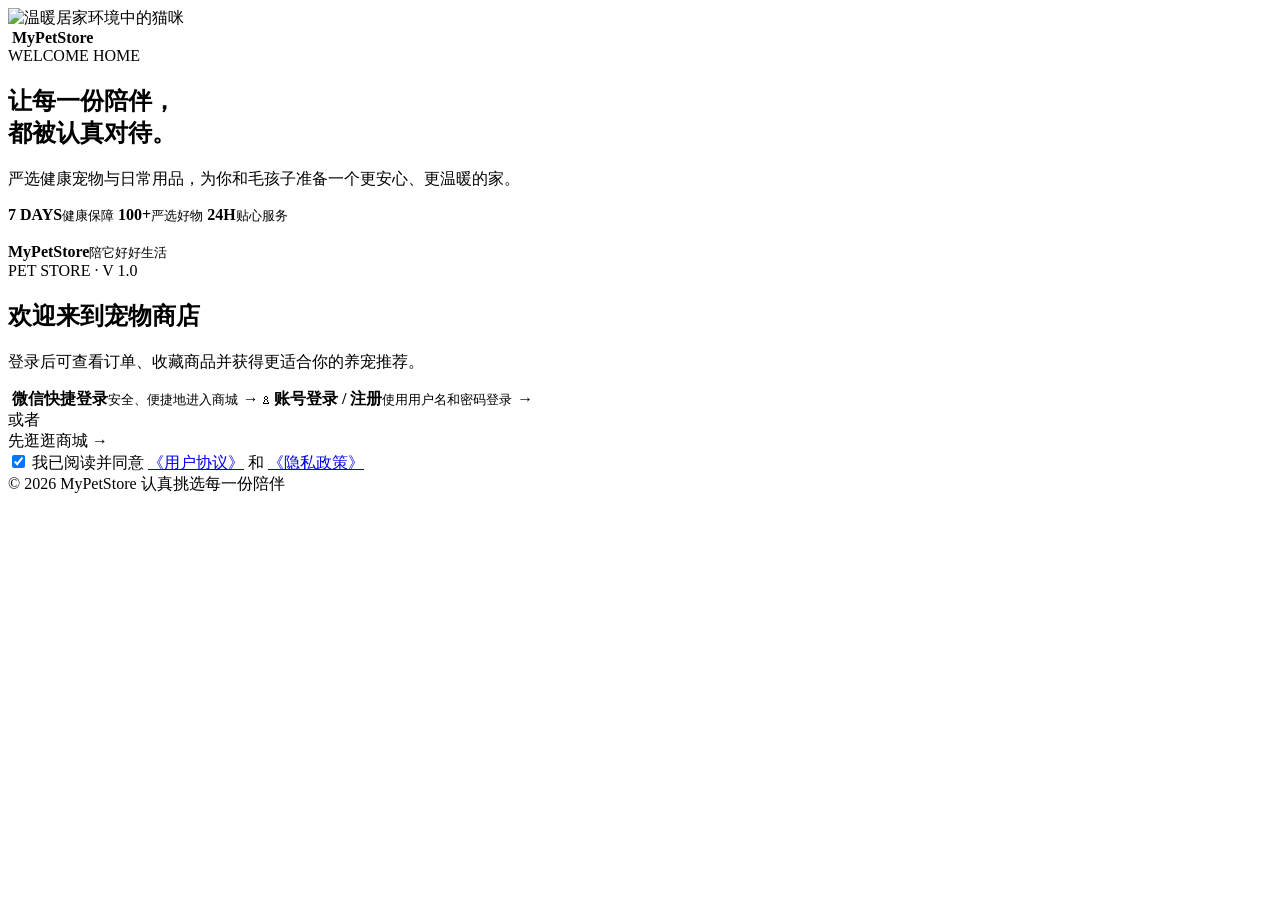
<file: src/main/resources/templates/index.html>
<!DOCTYPE html>
<html lang="zh-CN" xmlns:th="http://www.thymeleaf.org">
<head>
  <meta charset="UTF-8" />
  <meta name="viewport" content="width=device-width, initial-scale=1.0" />
  <title>MyPetStore | 欢迎</title>
  <link rel="stylesheet" th:href="@{/css/jpetstore.css}" />
</head>
<body class="welcome-page">
  <main class="welcome-shell">
    <section class="welcome-visual" aria-label="MyPetStore 品牌介绍">
      <img th:src="@{/images/products/FL-DLH-02/2.jpg}" alt="温暖居家环境中的猫咪" />
      <div class="welcome-visual__shade"></div>

      <a class="welcome-brand welcome-brand--light" th:href="@{/main}">
        <span><img th:src="@{/images/logo.png}" alt="" /></span>
        <b>MyPetStore</b>
      </a>

      <div class="welcome-visual__copy">
        <span class="welcome-eyebrow">WELCOME HOME</span>
        <h1>让每一份陪伴，<br />都被认真对待。</h1>
        <p>严选健康宠物与日常用品，为你和毛孩子准备一个更安心、更温暖的家。</p>
      </div>

      <div class="welcome-points">
        <span><b>7 DAYS</b><small>健康保障</small></span>
        <span><b>100+</b><small>严选好物</small></span>
        <span><b>24H</b><small>贴心服务</small></span>
      </div>
    </section>

    <section class="welcome-panel">
      <div class="welcome-panel__inner">
        <a class="welcome-brand welcome-brand--dark" th:href="@{/main}">
          <span><img th:src="@{/images/logo.png}" alt="" /></span>
          <div><b>MyPetStore</b><small>陪它好好生活</small></div>
        </a>

        <div class="welcome-intro">
          <span class="welcome-eyebrow">PET STORE · V 1.0</span>
          <h2>欢迎来到宠物商店</h2>
          <p>登录后可查看订单、收藏商品并获得更适合你的养宠推荐。</p>
        </div>

        <div class="welcome-actions">
          <a class="welcome-action welcome-action--wechat" th:href="@{/login}">
            <img th:src="@{/images/logo-wechat.png}" alt="" />
            <span><b>微信快捷登录</b><small>安全、便捷地进入商城</small></span>
            <i>→</i>
          </a>

          <a class="welcome-action welcome-action--account" th:href="@{/login}">
            <span class="welcome-action__icon" aria-hidden="true">♙</span>
            <span><b>账号登录 / 注册</b><small>使用用户名和密码登录</small></span>
            <i>→</i>
          </a>

          <div class="welcome-divider"><span>或者</span></div>

          <a class="welcome-guest" th:href="@{/main}">先逛逛商城 <span>→</span></a>
        </div>

        <label class="welcome-agreement">
          <input type="checkbox" checked />
          <span>我已阅读并同意 <a href="#">《用户协议》</a> 和 <a href="#">《隐私政策》</a></span>
        </label>
      </div>

      <footer class="welcome-footer">
        <span>© 2026 MyPetStore</span>
        <span>认真挑选每一份陪伴</span>
      </footer>
    </section>
  </main>
</body>
</html>
</file>
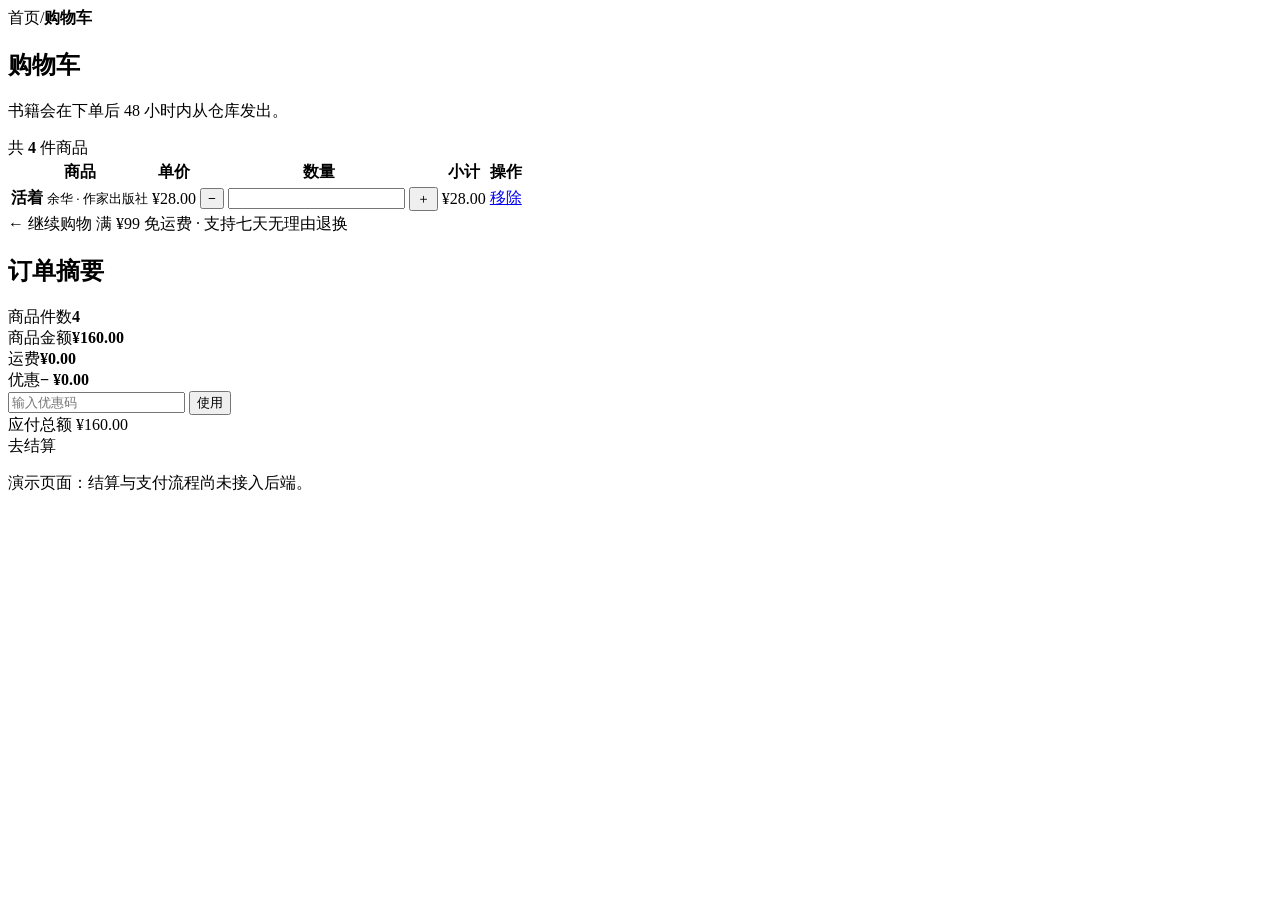
<file: src/main/resources/templates/cart.html>
<!DOCTYPE html>
<html lang="zh-CN" xmlns:th="http://www.thymeleaf.org">
<head th:replace="~{fragments/layout :: head('购物车')}">
  <title>购物车 · MyBookStore</title>
</head>
<body class="page-cart">

<header th:replace="~{fragments/layout :: header('category')}"></header>

<main>
  <section class="page-head">
    <div class="wrap">
      <nav class="breadcrumb">
        <a th:href="@{/main}">首页</a><span>/</span><b>购物车</b>
      </nav>
      <div class="page-head__row">
        <div>
          <h1>购物车</h1>
          <p>书籍会在下单后 48 小时内从仓库发出。</p>
        </div>
        <span class="head-note">共 <b th:text="${itemCount}">4</b> 件商品</span>
      </div>
    </div>
  </section>

  <div class="wrap cart-layout">
    <section>
      <table class="cart-table" id="cartTable">
        <thead>
        <tr>
          <th>商品</th>
          <th>单价</th>
          <th>数量</th>
          <th>小计</th>
          <th>操作</th>
        </tr>
        </thead>
        <tbody>
        <tr th:each="line : ${lines}" th:attr="data-price=${line.book.price}">
          <td>
            <div class="cart-product">
              <a class="cart-cover" th:href="@{/product/{sku}(sku=${line.book.sku})}">
                <span th:replace="~{fragments/layout :: cover(${line.book})}"></span>
              </a>
              <div>
                <a th:href="@{/product/{sku}(sku=${line.book.sku})}"><b th:text="${line.book.title}">活着</b></a>
                <small th:text="${line.book.author} + ' · ' + ${line.book.publisher}">余华 · 作家出版社</small>
              </div>
            </div>
          </td>
          <td>
            <span class="price">¥<span th:text="${#numbers.formatDecimal(line.book.price,1,2)}">28.00</span></span>
          </td>
          <td>
            <div class="qty cart-qty">
              <button type="button" data-qty-step="-1" aria-label="减少数量">−</button>
              <input type="text" th:value="${line.qty}" inputmode="numeric" data-qty-input aria-label="购买数量">
              <button type="button" data-qty-step="1" aria-label="增加数量">＋</button>
            </div>
          </td>
          <td>
            <span class="price">¥<span data-line-total th:text="${#numbers.formatDecimal(line.lineTotal,1,2)}">28.00</span></span>
          </td>
          <td><a class="cart-remove" href="#" data-remove>移除</a></td>
        </tr>
        </tbody>
      </table>

      <div class="cart-actions">
        <a class="link-more" th:href="@{/category}">← 继续购物</a>
        <span class="cart-note">满 ¥99 免运费 · 支持七天无理由退换</span>
      </div>
    </section>

    <aside class="cart-summary">
      <h2>订单摘要</h2>
      <div class="summary-row"><span>商品件数</span><b data-item-count th:text="${itemCount}">4</b></div>
      <div class="summary-row"><span>商品金额</span><b>¥<span data-subtotal th:text="${#numbers.formatDecimal(subtotal,1,2)}">160.00</span></b></div>
      <div class="summary-row"><span>运费</span><b>¥<span data-shipping th:text="${#numbers.formatDecimal(shipping,1,2)}">0.00</span></b></div>
      <div class="summary-row"><span>优惠</span><b>− ¥0.00</b></div>

      <div class="coupon">
        <input type="text" placeholder="输入优惠码" aria-label="优惠码">
        <button class="btn btn--sm btn--ghost" type="button">使用</button>
      </div>

      <div class="summary-total">
        <span>应付总额</span>
        <span class="price">¥<span data-total th:text="${#numbers.formatDecimal(total,1,2)}">160.00</span></span>
      </div>

      <a class="btn btn--accent btn--block" th:href="@{/orders}">去结算</a>
      <p class="cart-note">演示页面：结算与支付流程尚未接入后端。</p>
    </aside>
  </div>
</main>

<footer th:replace="~{fragments/layout :: footer}"></footer>

<script th:src="@{/js/store.js}"></script>
</body>
</html>
</file>
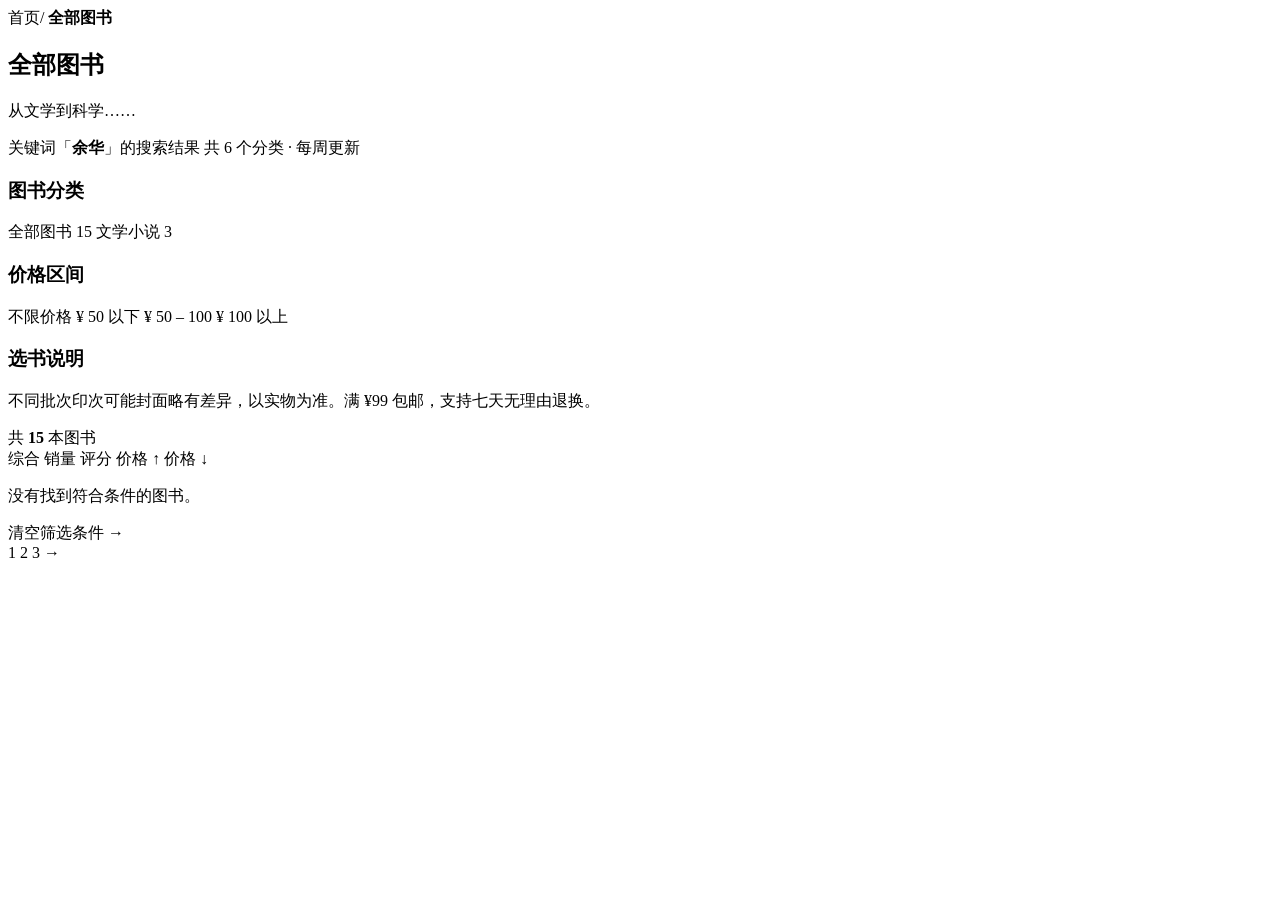
<file: src/main/resources/templates/category.html>
<!DOCTYPE html>
<html lang="zh-CN" xmlns:th="http://www.thymeleaf.org">
<head th:replace="~{fragments/layout :: head('全部图书')}">
  <title>全部图书 · MyBookStore</title>
</head>
<body class="page-category">

<header th:replace="~{fragments/layout :: header('category')}"></header>

<main>
  <section class="page-head">
    <div class="wrap">
      <nav class="breadcrumb">
        <a th:href="@{/main}">首页</a><span>/</span>
        <b th:text="${activeCategory != null ? activeCategory.name : '全部图书'}">全部图书</b>
      </nav>
      <div class="page-head__row">
        <div>
          <h1 th:text="${activeCategory != null ? activeCategory.name : '全部图书'}">全部图书</h1>
          <p th:text="${activeCategory != null ? activeCategory.desc : '从文学到科学，从纸页到生活。这里是我们认真挑过的书。'}">从文学到科学……</p>
        </div>
        <span class="head-note" th:if="${keyword != ''}">
          关键词「<b th:text="${keyword}">余华</b>」的搜索结果
        </span>
        <span class="head-note" th:unless="${keyword != ''}">共 6 个分类 · 每周更新</span>
      </div>
    </div>
  </section>

  <div class="wrap shop">
    <!-- 筛选 -->
    <aside class="filters">
      <div class="filter-group">
        <h3>图书分类</h3>
        <div class="filter-list">
          <a th:href="@{/category(q=${keyword}, p=${price}, sort=${sort})}"
             th:classappend="${activeCategory == null} ? 'is-active' : ''">
            <span>全部图书</span>
            <span class="count" th:text="${categoryCounts['all']}">15</span>
          </a>
          <a th:each="cat : ${categories}"
             th:href="@{/category(c=${cat.code}, q=${keyword}, p=${price}, sort=${sort})}"
             th:classappend="${activeCategory != null and activeCategory.code == cat.code} ? 'is-active' : ''">
            <span th:text="${cat.name}">文学小说</span>
            <span class="count" th:text="${categoryCounts[cat.code]}">3</span>
          </a>
        </div>
      </div>

      <div class="filter-group">
        <h3>价格区间</h3>
        <div class="filter-list">
          <a th:href="@{/category(c=${activeCategory != null ? activeCategory.code : ''}, q=${keyword}, sort=${sort})}"
             th:classappend="${price == ''} ? 'is-active' : ''">不限价格</a>
          <a th:href="@{/category(c=${activeCategory != null ? activeCategory.code : ''}, q=${keyword}, p='under50', sort=${sort})}"
             th:classappend="${price == 'under50'} ? 'is-active' : ''">¥ 50 以下</a>
          <a th:href="@{/category(c=${activeCategory != null ? activeCategory.code : ''}, q=${keyword}, p='50to100', sort=${sort})}"
             th:classappend="${price == '50to100'} ? 'is-active' : ''">¥ 50 – 100</a>
          <a th:href="@{/category(c=${activeCategory != null ? activeCategory.code : ''}, q=${keyword}, p='over100', sort=${sort})}"
             th:classappend="${price == 'over100'} ? 'is-active' : ''">¥ 100 以上</a>
        </div>
      </div>

      <div class="filter-group">
        <h3>选书说明</h3>
        <p class="filter-note">
          不同批次印次可能封面略有差异，以实物为准。满 ¥99 包邮，支持七天无理由退换。
        </p>
      </div>
    </aside>

    <!-- 列表 -->
    <section>
      <div class="toolbar">
        <span class="toolbar__count">共 <b th:text="${total}">15</b> 本图书</span>
        <div class="sort-links">
          <a th:href="@{/category(c=${activeCategory != null ? activeCategory.code : ''}, q=${keyword}, p=${price})}"
             th:classappend="${sort == 'default'} ? 'is-active' : ''">综合</a>
          <a th:href="@{/category(c=${activeCategory != null ? activeCategory.code : ''}, q=${keyword}, p=${price}, sort='sales')}"
             th:classappend="${sort == 'sales'} ? 'is-active' : ''">销量</a>
          <a th:href="@{/category(c=${activeCategory != null ? activeCategory.code : ''}, q=${keyword}, p=${price}, sort='rating')}"
             th:classappend="${sort == 'rating'} ? 'is-active' : ''">评分</a>
          <a th:href="@{/category(c=${activeCategory != null ? activeCategory.code : ''}, q=${keyword}, p=${price}, sort='price-asc')}"
             th:classappend="${sort == 'price-asc'} ? 'is-active' : ''">价格 ↑</a>
          <a th:href="@{/category(c=${activeCategory != null ? activeCategory.code : ''}, q=${keyword}, p=${price}, sort='price-desc')}"
             th:classappend="${sort == 'price-desc'} ? 'is-active' : ''">价格 ↓</a>
        </div>
      </div>

      <div class="book-grid book-grid--shop" th:if="${not #lists.isEmpty(books)}">
        <th:block th:each="b : ${books}">
          <article th:replace="~{fragments/layout :: bookCard(${b})}"></article>
        </th:block>
      </div>

      <div class="order-empty" th:if="${#lists.isEmpty(books)}">
        <p>没有找到符合条件的图书。</p>
        <a class="link-more" th:href="@{/category}">清空筛选条件 →</a>
      </div>

      <nav class="pagination" th:if="${not #lists.isEmpty(books)}" aria-label="分页">
        <span class="page-btn is-active">1</span>
        <span class="page-btn">2</span>
        <span class="page-btn">3</span>
        <span class="page-btn">→</span>
      </nav>
    </section>
  </div>
</main>

<footer th:replace="~{fragments/layout :: footer}"></footer>

<script th:src="@{/js/store.js}"></script>
</body>
</html>
</file>
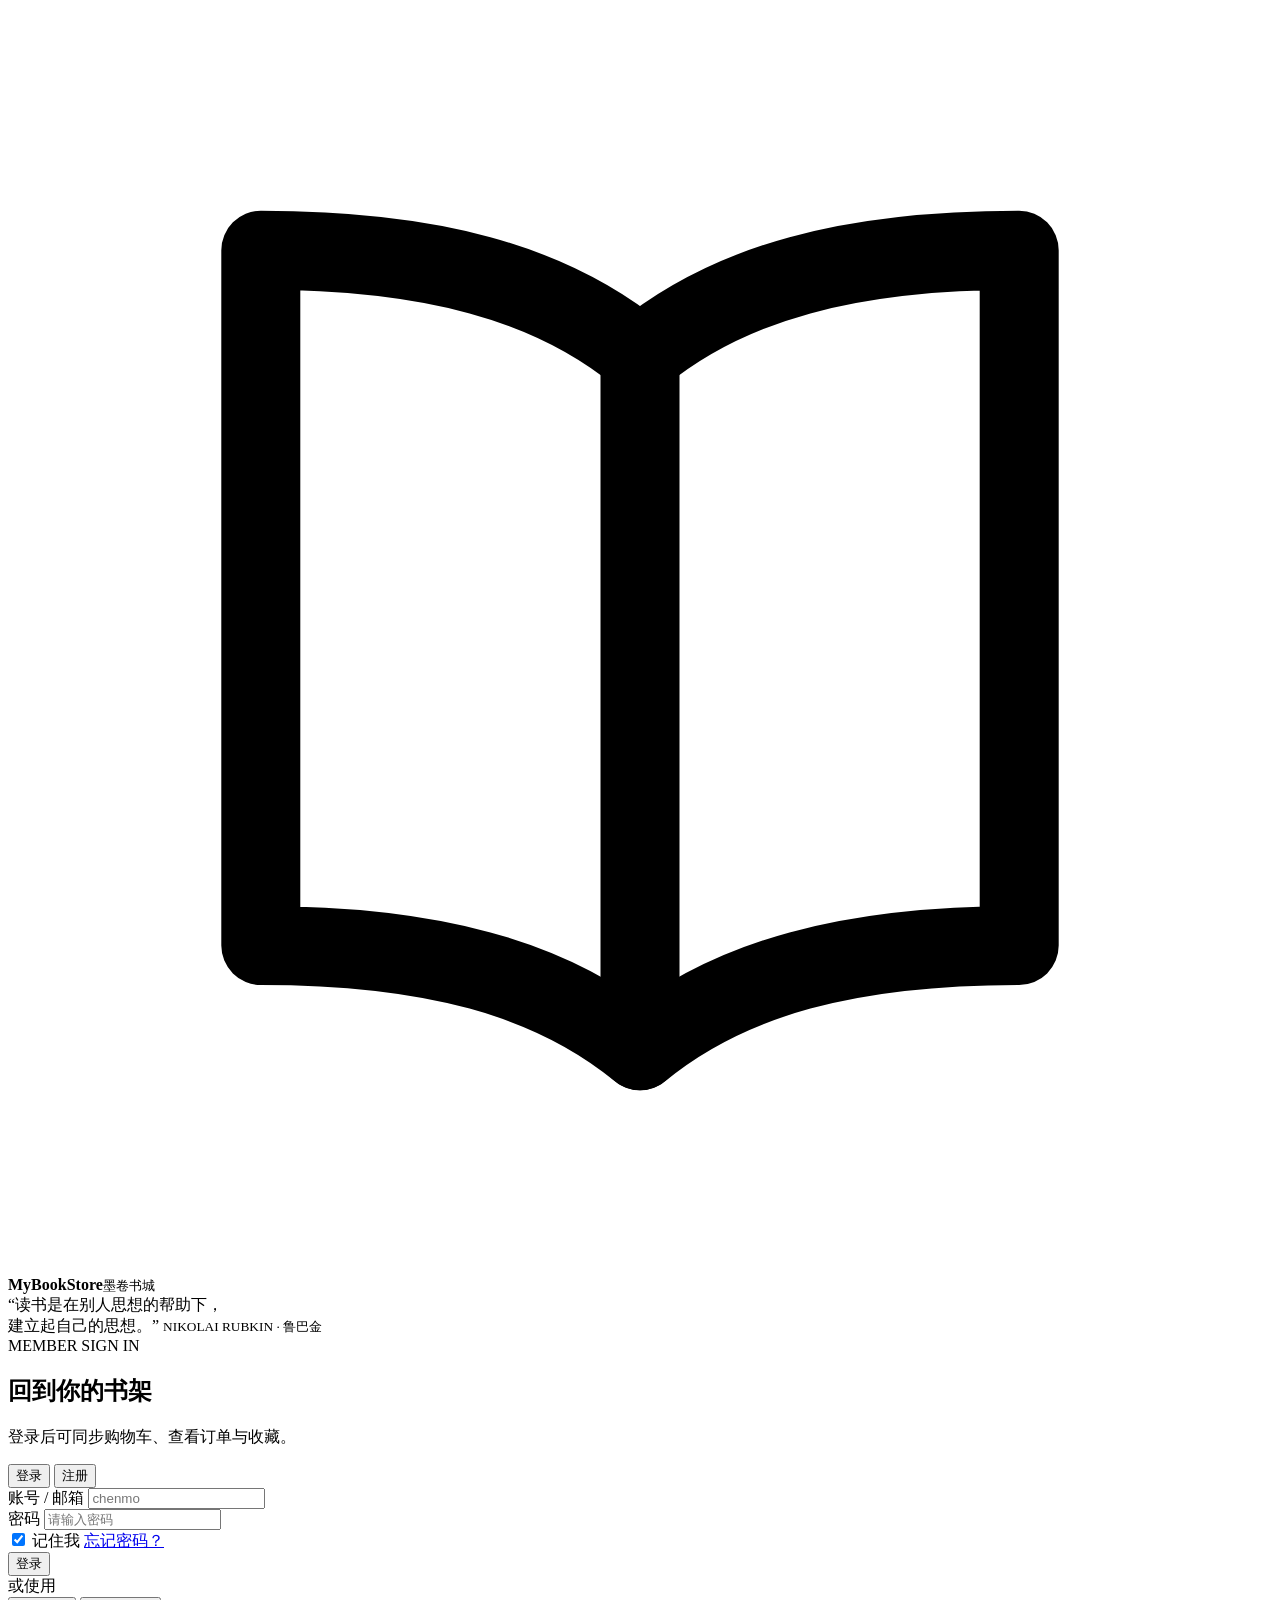
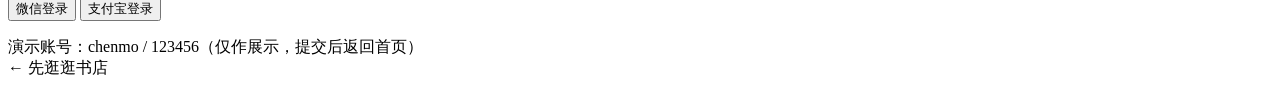
<file: src/main/resources/templates/login.html>
<!DOCTYPE html>
<html lang="zh-CN" xmlns:th="http://www.thymeleaf.org">
<head th:replace="~{fragments/layout :: head('登录')}">
  <title>登录 · MyBookStore</title>
</head>
<body>

<main class="auth">
  <section class="auth__visual">
    <a class="brand" th:href="@{/main}">
      <span class="brand__mark">
        <svg viewBox="0 0 24 24" fill="none" stroke="currentColor" stroke-width="1.5" stroke-linecap="round" stroke-linejoin="round">
          <path d="M12 6.6C10.3 5.2 8 4.6 4.8 4.6v13.2c3.2 0 5.5.6 7.2 2 1.7-1.4 4-2 7.2-2V4.6c-3.2 0-5.5.6-7.2 2Z"/>
          <path d="M12 6.6v13.2"/>
        </svg>
      </span>
      <span class="brand__text"><b>MyBookStore</b><small>墨卷书城</small></span>
    </a>

    <div class="auth__quote">
      “读书是在别人思想的帮助下，<br>建立起自己的思想。”
      <small>NIKOLAI RUBKIN · 鲁巴金</small>
    </div>

    <div class="auth__stack">
      <th:block th:each="b : ${picks}">
        <span th:replace="~{fragments/layout :: cover(${b})}"></span>
      </th:block>
    </div>
  </section>

  <section class="auth__panel">
    <div class="auth-card">
      <span class="eyebrow">MEMBER SIGN IN</span>
      <h1>回到你的书架</h1>
      <p class="sub">登录后可同步购物车、查看订单与收藏。</p>

      <div class="tabs">
        <button class="tab is-active" type="button" data-tab="login">登录</button>
        <button class="tab" type="button" data-tab="register">注册</button>
      </div>

      <form data-panel="login" th:action="@{/login}" method="post">
        <div class="form-field">
          <label for="username">账号 / 邮箱</label>
          <input id="username" name="username" type="text" placeholder="chenmo" autocomplete="username">
        </div>
        <div class="form-field">
          <label for="password">密码</label>
          <input id="password" name="password" type="password" placeholder="请输入密码" autocomplete="current-password">
        </div>
        <div class="form-check">
          <label><input type="checkbox" name="remember" checked> 记住我</label>
          <a href="#">忘记密码？</a>
        </div>
        <button class="btn btn--accent btn--block" type="submit">登录</button>
      </form>

      <form data-panel="register" th:action="@{/register}" method="post" hidden>
        <div class="form-field">
          <label for="displayName">昵称</label>
          <input id="displayName" name="displayName" type="text" placeholder="想让我们怎么称呼你">
        </div>
        <div class="form-field">
          <label for="regUsername">账号</label>
          <input id="regUsername" name="username" type="text" placeholder="4–20 位字母或数字">
        </div>
        <div class="form-field">
          <label for="regEmail">邮箱</label>
          <input id="regEmail" name="email" type="email" placeholder="you@example.com">
        </div>
        <div class="form-field">
          <label for="regPassword">密码</label>
          <input id="regPassword" name="password" type="password" placeholder="至少 6 位">
        </div>
        <div class="form-check">
          <label><input type="checkbox" checked> 我已阅读并同意《用户协议》</label>
        </div>
        <button class="btn btn--accent btn--block" type="submit">创建账号</button>
      </form>

      <div class="divider">或使用</div>
      <div class="social-row">
        <button class="social-btn" type="button">微信登录</button>
        <button class="social-btn" type="button">支付宝登录</button>
      </div>

      <p class="auth-foot">
        演示账号：chenmo / 123456（仅作展示，提交后返回首页）<br>
        <a th:href="@{/main}">← 先逛逛书店</a>
      </p>
    </div>
  </section>
</main>

<script th:src="@{/js/store.js}"></script>
</body>
</html>
</file>
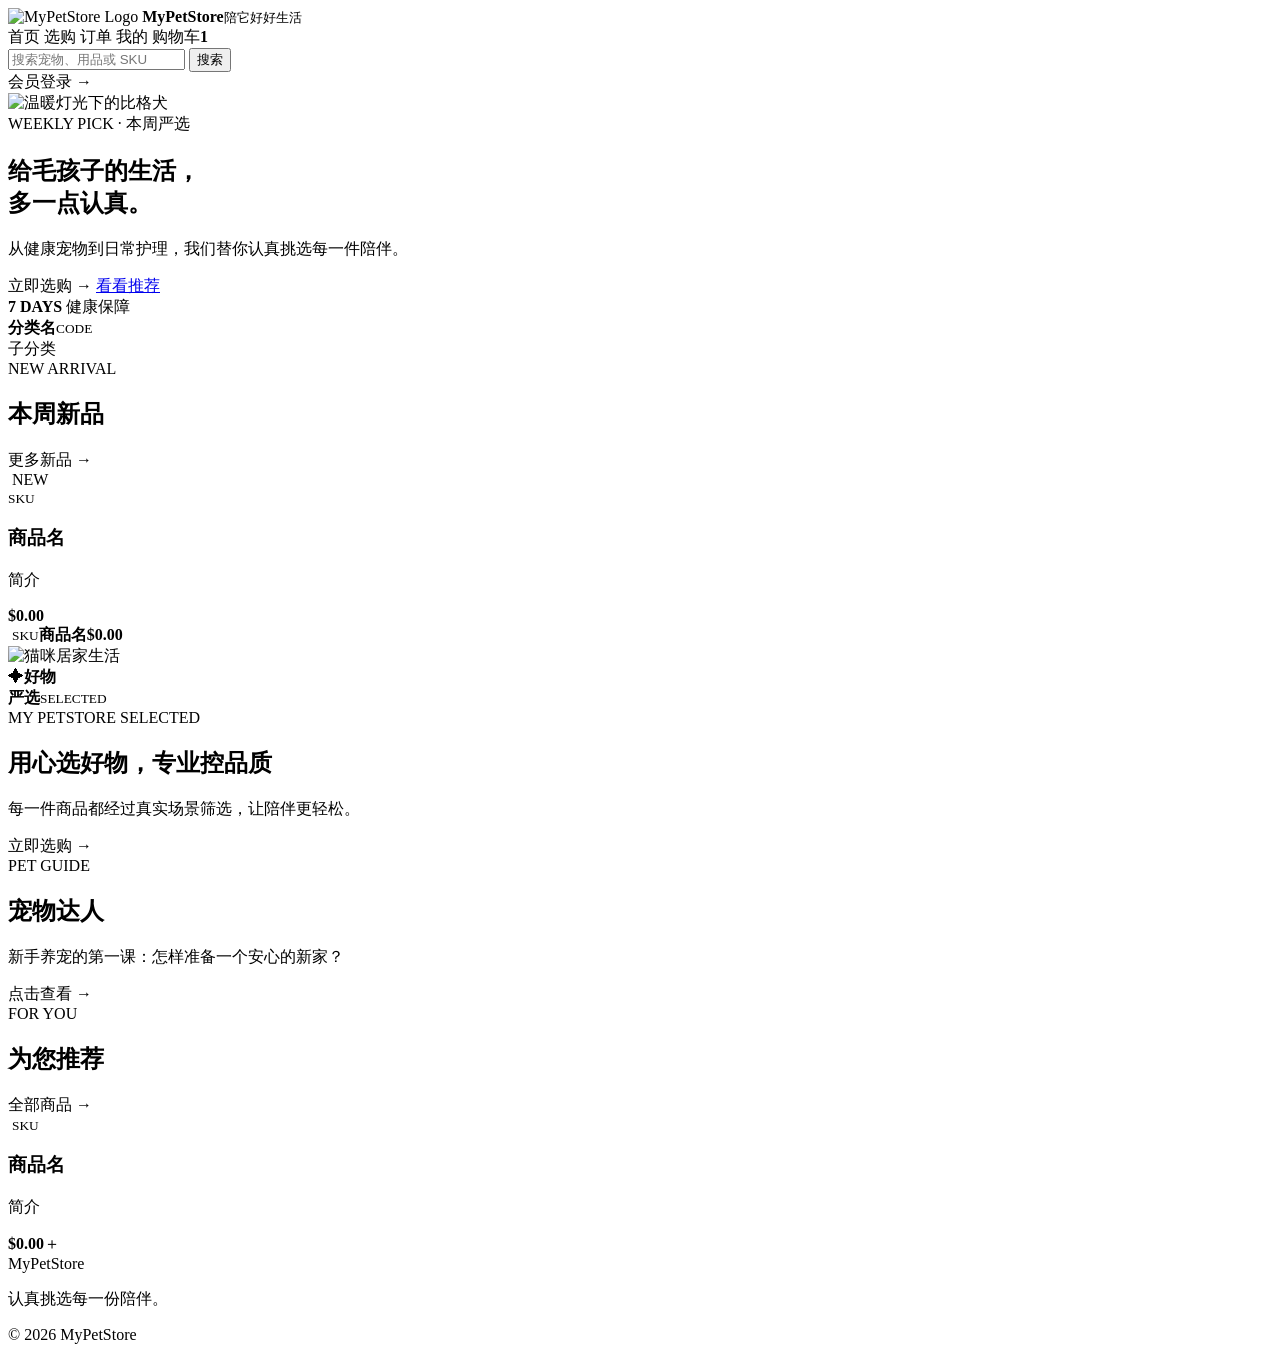
<file: src/main/resources/templates/main.html>
<!DOCTYPE html>
<html lang="zh-CN" xmlns:th="http://www.thymeleaf.org">
<head>
  <meta charset="UTF-8" />
  <meta name="viewport" content="width=device-width, initial-scale=1.0" />
  <title>MyPetStore | 首页</title>
  <link rel="stylesheet" th:href="@{/css/jpetstore.css}" />
</head>
<body class="home-page">
  <div class="mpa-shell home-shell">
    <header class="site-header home-header">
      <div class="site-header__top">
        <a class="brand" th:href="@{/main}">
          <span class="brand__badge"><img th:src="@{/images/logo.png}" alt="MyPetStore Logo" /></span>
          <span><b>MyPetStore</b><small>陪它好好生活</small></span>
        </a>
        <nav class="top-actions" aria-label="主导航">
          <a class="nav-link is-active" th:href="@{/main}">首页</a>
          <a class="nav-link" th:href="@{/category}">选购</a>
          <a class="nav-link" th:href="@{/orders}">订单</a>
          <a class="nav-link" th:href="@{/profile}">我的</a>
          <a class="cart-link" th:href="@{/cart}"><span>购物车</span><b>1</b></a>
        </nav>
      </div>
      <div class="search-row home-search">
        <form th:action="@{/category}" method="get">
          <span class="search-icon" aria-hidden="true"></span>
          <input type="text" name="q" placeholder="搜索宠物、用品或 SKU" />
          <input type="submit" value="搜索" />
        </form>
        <a class="member-link" th:href="@{/login}">会员登录 <span>→</span></a>
      </div>
    </header>

    <main class="home-main">
      <section class="home-hero">
        <img th:src="@{/images/products/K9-RTV-11/1.jpg}" alt="温暖灯光下的比格犬" />
        <div class="home-hero__veil"></div>
        <div class="home-hero__content">
          <span class="eyebrow">WEEKLY PICK · 本周严选</span>
          <h1>给毛孩子的生活，<br />多一点认真。</h1>
          <p>从健康宠物到日常护理，我们替你认真挑选每一件陪伴。</p>
          <div class="home-hero__actions">
            <a class="home-primary" th:href="@{/category}">立即选购 <span>→</span></a>
            <a class="home-ghost" href="#recommend">看看推荐</a>
          </div>
        </div>
        <div class="home-hero__note">
          <strong>7 DAYS</strong>
          <span>健康保障</span>
        </div>
      </section>

      <section class="category-strip" aria-label="宠物分类">
        <div class="category-entry" th:each="root : ${categoryNavigation}">
          <a th:href="@{/category}">
            <b th:text="${root.name}">分类名</b><small th:text="${root.code}">CODE</small>
          </a>
          <div class="category-entry__children" th:if="${!#lists.isEmpty(root.children)}">
            <a th:each="child : ${root.children}" th:href="@{/category}" th:text="${child.name}">子分类</a>
          </div>
        </div>
      </section>

      <section class="home-section">
        <div class="home-section__head">
          <div><span>NEW ARRIVAL</span><h2>本周新品</h2></div>
          <a th:href="@{/category}">更多新品 <span>→</span></a>
        </div>
        <div class="new-grid">
          <a class="feature-product" th:each="product, stat : ${newProducts}" th:if="${stat.index == 0}"
             th:href="@{/product/{id}(id=${product.id})}">
            <img th:src="@{${product.coverImage}}" th:alt="${product.name}" />
            <span class="feature-product__tag">NEW</span>
            <div class="feature-product__info">
              <small th:text="${product.sku}">SKU</small>
              <h3 th:text="${product.name}">商品名</h3>
              <p th:text="${product.summary}">简介</p>
              <strong th:text="'$' + ${#numbers.formatDecimal(product.price, 1, 2)}">$0.00</strong>
            </div>
          </a>
          <div class="new-list">
            <a th:each="product, stat : ${newProducts}" th:if="${stat.index > 0}"
               th:href="@{/product/{id}(id=${product.id})}">
              <img th:src="@{${product.coverImage}}" th:alt="${product.name}" />
              <span><small th:text="${product.sku}">SKU</small><b th:text="${product.name}">商品名</b><strong th:text="'$' + ${#numbers.formatDecimal(product.price, 1, 2)}">$0.00</strong></span>
            </a>
          </div>
        </div>
      </section>

      <section class="quality-banner">
        <img th:src="@{/images/products/FL-DLH-02/2.jpg}" alt="猫咪居家生活" />
        <div class="quality-banner__shade"></div>
        <div class="quality-seal"><span>✦</span><b>好物<br />严选</b><small>SELECTED</small></div>
        <div class="quality-copy">
          <span>MY PETSTORE SELECTED</span>
          <h2>用心选好物，专业控品质</h2>
          <p>每一件商品都经过真实场景筛选，让陪伴更轻松。</p>
          <a th:href="@{/category}">立即选购 <span>→</span></a>
        </div>
      </section>

      <section class="expert-banner">
        <div>
          <span>PET GUIDE</span>
          <h2>宠物达人</h2>
          <p>新手养宠的第一课：怎样准备一个安心的新家？</p>
          <a th:href="@{/category}">点击查看 <span>→</span></a>
        </div>
        <div class="expert-banner__line"><i></i><i></i><i></i><i></i><i></i></div>
      </section>

      <section class="home-section" id="recommend">
        <div class="home-section__head">
          <div><span>FOR YOU</span><h2>为您推荐</h2></div>
          <a th:href="@{/category}">全部商品 <span>→</span></a>
        </div>
        <div class="recommend-grid">
          <article th:each="product : ${featuredProducts}">
            <a class="recommend-media" th:href="@{/product/{id}(id=${product.id})}"><img th:src="@{${product.coverImage}}" th:alt="${product.name}" /></a>
            <small th:text="${product.sku}">SKU</small>
            <h3><a th:href="@{/product/{id}(id=${product.id})}" th:text="${product.name}">商品名</a></h3>
            <p th:text="${product.summary}">简介</p>
            <div><strong th:text="'$' + ${#numbers.formatDecimal(product.price, 1, 2)}">$0.00</strong><a th:href="@{/cart}" aria-label="加入购物车">＋</a></div>
          </article>
        </div>
      </section>
    </main>

    <footer class="site-footer home-footer">
      <a class="brand" th:href="@{/main}"><span class="brand__badge"><img th:src="@{/images/logo.png}" alt="" /></span>MyPetStore</a>
      <p>认真挑选每一份陪伴。</p>
      <span>© 2026 MyPetStore</span>
    </footer>
  </div>
</body>
</html>
</file>
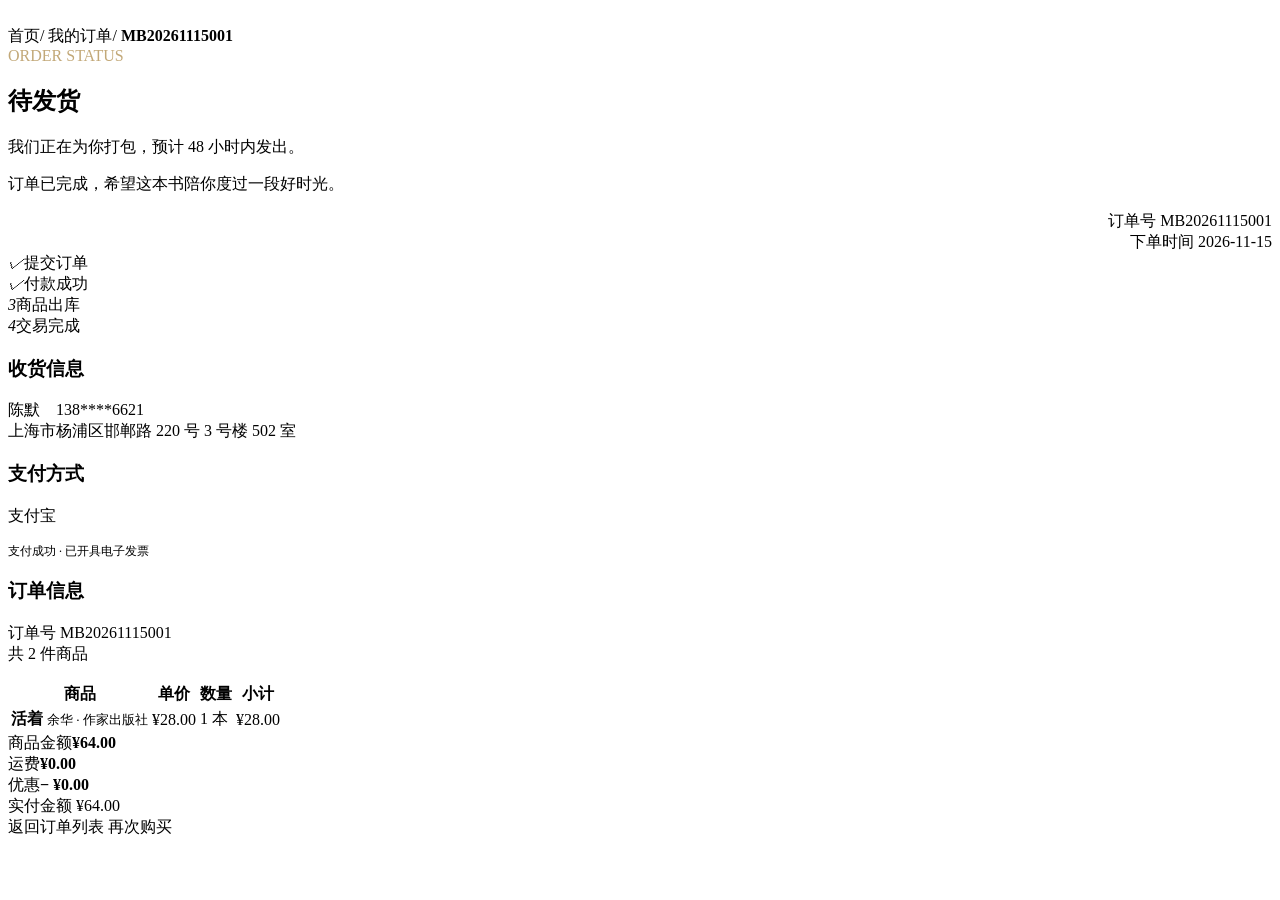
<file: src/main/resources/templates/order.html>
<!DOCTYPE html>
<html lang="zh-CN" xmlns:th="http://www.thymeleaf.org">
<head th:replace="~{fragments/layout :: head('订单详情')}">
  <title>订单详情 · MyBookStore</title>
</head>
<body class="page-account">

<header th:replace="~{fragments/layout :: header('orders')}"></header>

<main>
  <div class="wrap">
    <nav class="breadcrumb" style="margin-top: 26px;">
      <a th:href="@{/main}">首页</a><span>/</span>
      <a th:href="@{/orders}">我的订单</a><span>/</span>
      <b th:text="${order.no}">MB20261115001</b>
    </nav>

    <section class="status-hero">
      <div>
        <span class="eyebrow" style="color:#c2a878;">ORDER STATUS</span>
        <h1 th:text="${order.statusText}">待发货</h1>
        <p th:if="${order.status == 'SHIPPING'}">我们正在为你打包，预计 48 小时内发出。</p>
        <p th:if="${order.status == 'DONE'}">订单已完成，希望这本书陪你度过一段好时光。</p>
      </div>
      <div style="text-align:right;">
        <div class="no" th:text="'订单号 ' + ${order.no}">订单号 MB20261115001</div>
        <div class="no" th:text="'下单时间 ' + ${order.date}">下单时间 2026-11-15</div>
      </div>
    </section>

    <div class="status-steps">
      <div class="step is-done"><i>✓</i>提交订单</div>
      <div class="step is-done"><i>✓</i>付款成功</div>
      <div class="step" th:classappend="${order.status == 'SHIPPING' or order.status == 'DONE'} ? 'is-done' : ''">
        <i th:text="${order.status == 'SHIPPING' or order.status == 'DONE'} ? '✓' : '3'">3</i>商品出库
      </div>
      <div class="step" th:classappend="${order.status == 'DONE'} ? 'is-done' : ''">
        <i th:text="${order.status == 'DONE'} ? '✓' : '4'">4</i>交易完成
      </div>
    </div>

    <div class="info-cards">
      <div class="info-card">
        <h3>收货信息</h3>
        <p>
          <span th:text="${order.receiver}">陈默</span>　<span th:text="${order.phone}">138****6621</span><br>
          <span th:text="${order.address}">上海市杨浦区邯郸路 220 号 3 号楼 502 室</span>
        </p>
      </div>
      <div class="info-card">
        <h3>支付方式</h3>
        <p th:text="${order.payment}">支付宝</p>
        <p class="muted" style="font-size:12px;">支付成功 · 已开具电子发票</p>
      </div>
      <div class="info-card">
        <h3>订单信息</h3>
        <p>
          订单号 <span th:text="${order.no}">MB20261115001</span><br>
          共 <span th:text="${order.itemCount}">2</span> 件商品
        </p>
      </div>
    </div>

    <table class="order-table">
      <thead>
      <tr>
        <th>商品</th>
        <th>单价</th>
        <th>数量</th>
        <th>小计</th>
      </tr>
      </thead>
      <tbody>
      <tr th:each="line : ${order.lines}">
        <td>
          <div class="order-product">
            <a th:href="@{/product/{sku}(sku=${line.book.sku})}">
              <span th:replace="~{fragments/layout :: cover(${line.book})}"></span>
            </a>
            <div>
              <a th:href="@{/product/{sku}(sku=${line.book.sku})}"><b th:text="${line.book.title}">活着</b></a>
              <small th:text="${line.book.author} + ' · ' + ${line.book.publisher}">余华 · 作家出版社</small>
            </div>
          </div>
        </td>
        <td class="price">¥<span th:text="${#numbers.formatDecimal(line.price,1,2)}">28.00</span></td>
        <td th:text="${line.qty} + ' 本'">1 本</td>
        <td class="price">¥<span th:text="${#numbers.formatDecimal(line.lineTotal,1,2)}">28.00</span></td>
      </tr>
      </tbody>
    </table>

    <div class="totals">
      <div class="summary-row"><span>商品金额</span><b>¥<span th:text="${#numbers.formatDecimal(order.subtotal,1,2)}">64.00</span></b></div>
      <div class="summary-row"><span>运费</span><b>¥<span th:text="${#numbers.formatDecimal(order.shipping,1,2)}">0.00</span></b></div>
      <div class="summary-row"><span>优惠</span><b>− ¥0.00</b></div>
      <div class="summary-total">
        <span>实付金额</span>
        <span class="price">¥<span th:text="${#numbers.formatDecimal(order.total,1,2)}">64.00</span></span>
      </div>
    </div>

    <div class="order-actions--bottom">
      <a class="btn btn--ghost" th:href="@{/orders}">返回订单列表</a>
      <a class="btn btn--accent" th:href="@{/cart}">再次购买</a>
    </div>
  </div>
</main>

<footer th:replace="~{fragments/layout :: footer}"></footer>

<script th:src="@{/js/store.js}"></script>
</body>
</html>
</file>
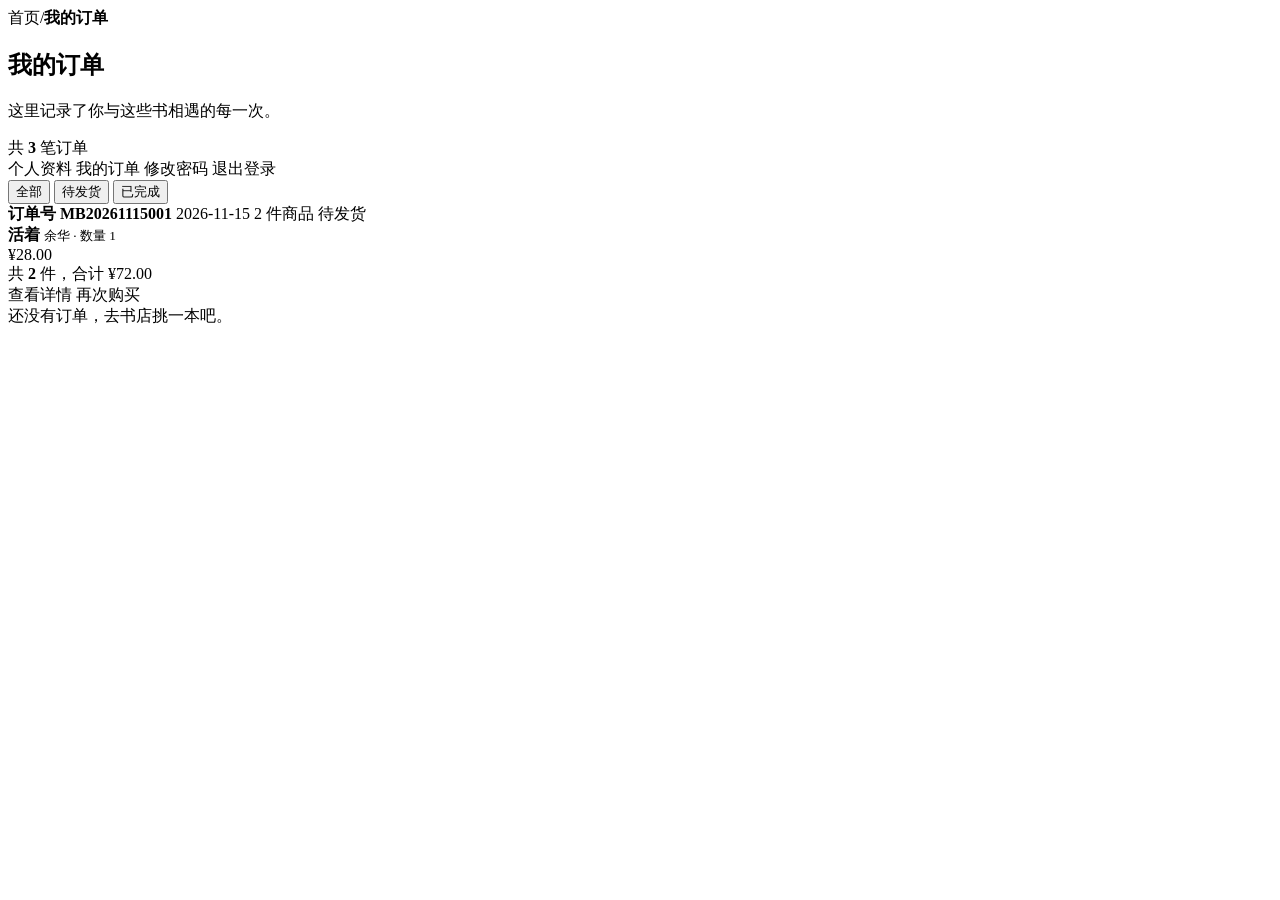
<file: src/main/resources/templates/orders.html>
<!DOCTYPE html>
<html lang="zh-CN" xmlns:th="http://www.thymeleaf.org">
<head th:replace="~{fragments/layout :: head('我的订单')}">
  <title>我的订单 · MyBookStore</title>
</head>
<body class="page-account">

<header th:replace="~{fragments/layout :: header('orders')}"></header>

<main>
  <section class="page-head">
    <div class="wrap">
      <nav class="breadcrumb">
        <a th:href="@{/main}">首页</a><span>/</span><b>我的订单</b>
      </nav>
      <div class="page-head__row">
        <div>
          <h1>我的订单</h1>
          <p>这里记录了你与这些书相遇的每一次。</p>
        </div>
        <span class="head-note">共 <b th:text="${#lists.size(orders)}">3</b> 笔订单</span>
      </div>
    </div>
  </section>

  <div class="wrap account">
    <aside class="account-nav">
      <a th:href="@{/profile}">个人资料</a>
      <a class="is-active" th:href="@{/orders}">我的订单</a>
      <a th:href="@{/password}">修改密码</a>
      <a th:href="@{/login}">退出登录</a>
    </aside>

    <section>
      <div class="order-tabs">
        <button class="tab is-active" type="button" data-order-tab="all">全部</button>
        <button class="tab" type="button" data-order-tab="SHIPPING">待发货</button>
        <button class="tab" type="button" data-order-tab="DONE">已完成</button>
      </div>

      <article class="order-card" th:each="o : ${orders}" th:attr="data-order-status=${o.status}">
        <div class="order-card__head">
          <b th:text="'订单号 ' + ${o.no}">订单号 MB20261115001</b>
          <span th:text="${o.date}">2026-11-15</span>
          <span th:text="${o.itemCount} + ' 件商品'">2 件商品</span>
          <span class="order-status"
                th:classappend="${o.status == 'DONE'} ? ' order-status--done' : ''"
                th:text="${o.statusText}">待发货</span>
        </div>

        <div class="order-line" th:each="line : ${o.lines}">
          <a th:href="@{/product/{sku}(sku=${line.book.sku})}">
            <span th:replace="~{fragments/layout :: cover(${line.book})}"></span>
          </a>
          <div>
            <a th:href="@{/product/{sku}(sku=${line.book.sku})}"><b th:text="${line.book.title}">活着</b></a>
            <small th:text="${line.book.author} + ' · 数量 ' + ${line.qty}">余华 · 数量 1</small>
          </div>
          <span class="price">¥<span th:text="${#numbers.formatDecimal(line.lineTotal,1,2)}">28.00</span></span>
        </div>

        <div class="order-card__foot">
          <span>共 <b th:text="${o.itemCount}">2</b> 件，合计</span>
          <span class="price">¥<span th:text="${#numbers.formatDecimal(o.total,1,2)}">72.00</span></span>
          <div class="order-actions">
            <a class="btn btn--sm btn--ghost" th:href="@{/orders/{id}(id=${o.id})}">查看详情</a>
            <a class="btn btn--sm btn--ghost" th:href="@{/cart}">再次购买</a>
          </div>
        </div>
      </article>

      <div class="order-empty" th:if="${#lists.isEmpty(orders)}">还没有订单，去书店挑一本吧。</div>
    </section>
  </div>
</main>

<footer th:replace="~{fragments/layout :: footer}"></footer>

<script th:src="@{/js/store.js}"></script>
</body>
</html>
</file>
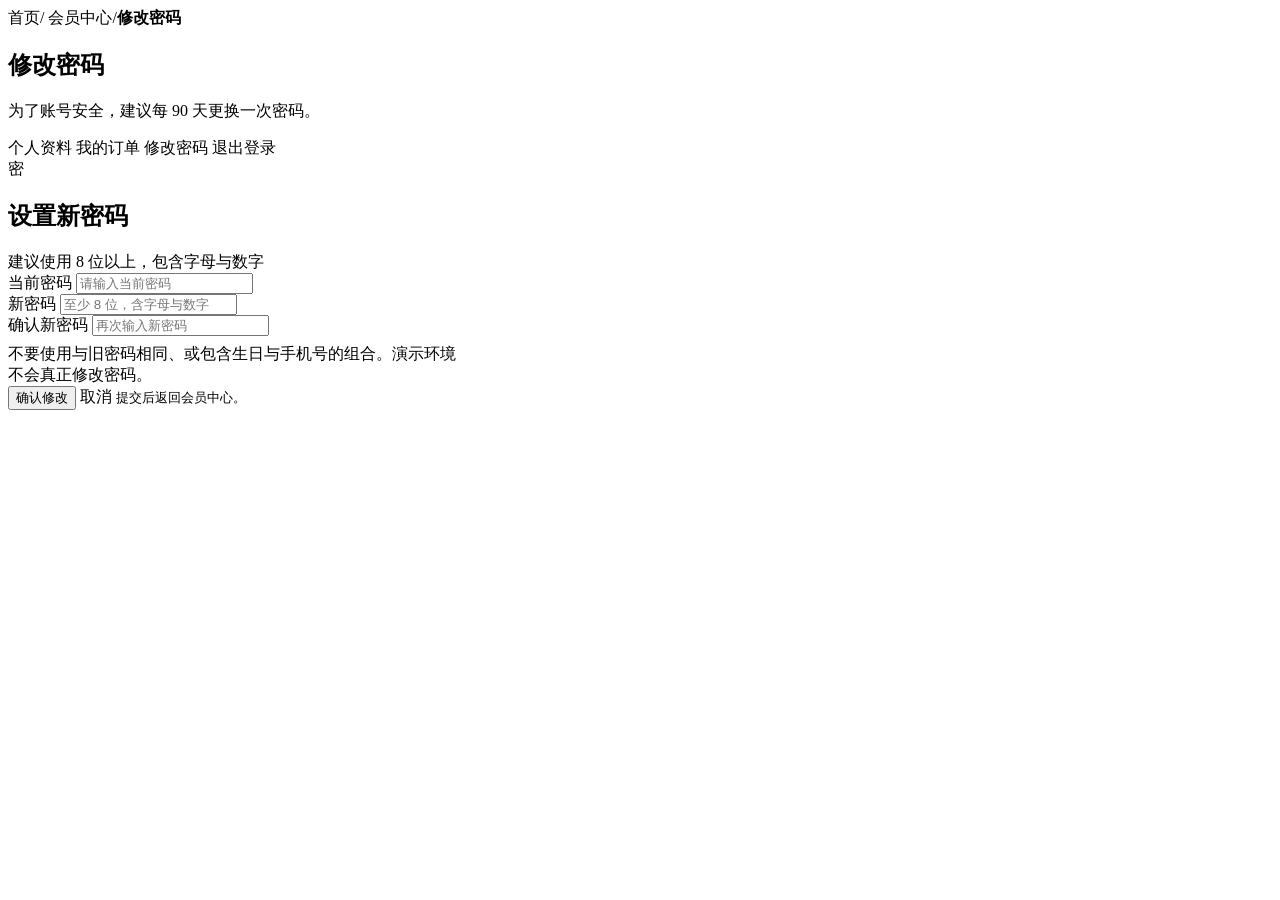
<file: src/main/resources/templates/password.html>
<!DOCTYPE html>
<html lang="zh-CN" xmlns:th="http://www.thymeleaf.org">
<head th:replace="~{fragments/layout :: head('修改密码')}">
  <title>修改密码 · MyBookStore</title>
</head>
<body class="page-account">

<header th:replace="~{fragments/layout :: header('profile')}"></header>

<main>
  <section class="page-head">
    <div class="wrap">
      <nav class="breadcrumb">
        <a th:href="@{/main}">首页</a><span>/</span>
        <a th:href="@{/profile}">会员中心</a><span>/</span><b>修改密码</b>
      </nav>
      <div class="page-head__row">
        <div>
          <h1>修改密码</h1>
          <p>为了账号安全，建议每 90 天更换一次密码。</p>
        </div>
      </div>
    </div>
  </section>

  <div class="wrap account">
    <aside class="account-nav">
      <a th:href="@{/profile}">个人资料</a>
      <a th:href="@{/orders}">我的订单</a>
      <a class="is-active" th:href="@{/password}">修改密码</a>
      <a th:href="@{/login}">退出登录</a>
    </aside>

    <section class="account-body">
      <div class="account-head">
        <span class="avatar">密</span>
        <div>
          <h1>设置新密码</h1>
          <div class="account-meta"><span>建议使用 8 位以上，包含字母与数字</span></div>
        </div>
      </div>

      <form th:action="@{/password}" method="post" style="max-width: 460px;">
        <div class="form-field">
          <label for="currentPassword">当前密码</label>
          <input id="currentPassword" name="currentPassword" type="password" placeholder="请输入当前密码" autocomplete="current-password">
        </div>
        <div class="form-field">
          <label for="newPassword">新密码</label>
          <input id="newPassword" name="newPassword" type="password" placeholder="至少 8 位，含字母与数字" autocomplete="new-password">
        </div>
        <div class="form-field">
          <label for="confirmPassword">确认新密码</label>
          <input id="confirmPassword" name="confirmPassword" type="password" placeholder="再次输入新密码" autocomplete="new-password">
        </div>

        <div class="filter-note" style="margin-top: 8px;">
          不要使用与旧密码相同、或包含生日与手机号的组合。演示环境不会真正修改密码。
        </div>

        <div class="form-actions">
          <button class="btn btn--accent" type="submit">确认修改</button>
          <a class="btn btn--ghost" th:href="@{/profile}">取消</a>
          <small>提交后返回会员中心。</small>
        </div>
      </form>
    </section>
  </div>
</main>

<footer th:replace="~{fragments/layout :: footer}"></footer>

<script th:src="@{/js/store.js}"></script>
</body>
</html>
</file>
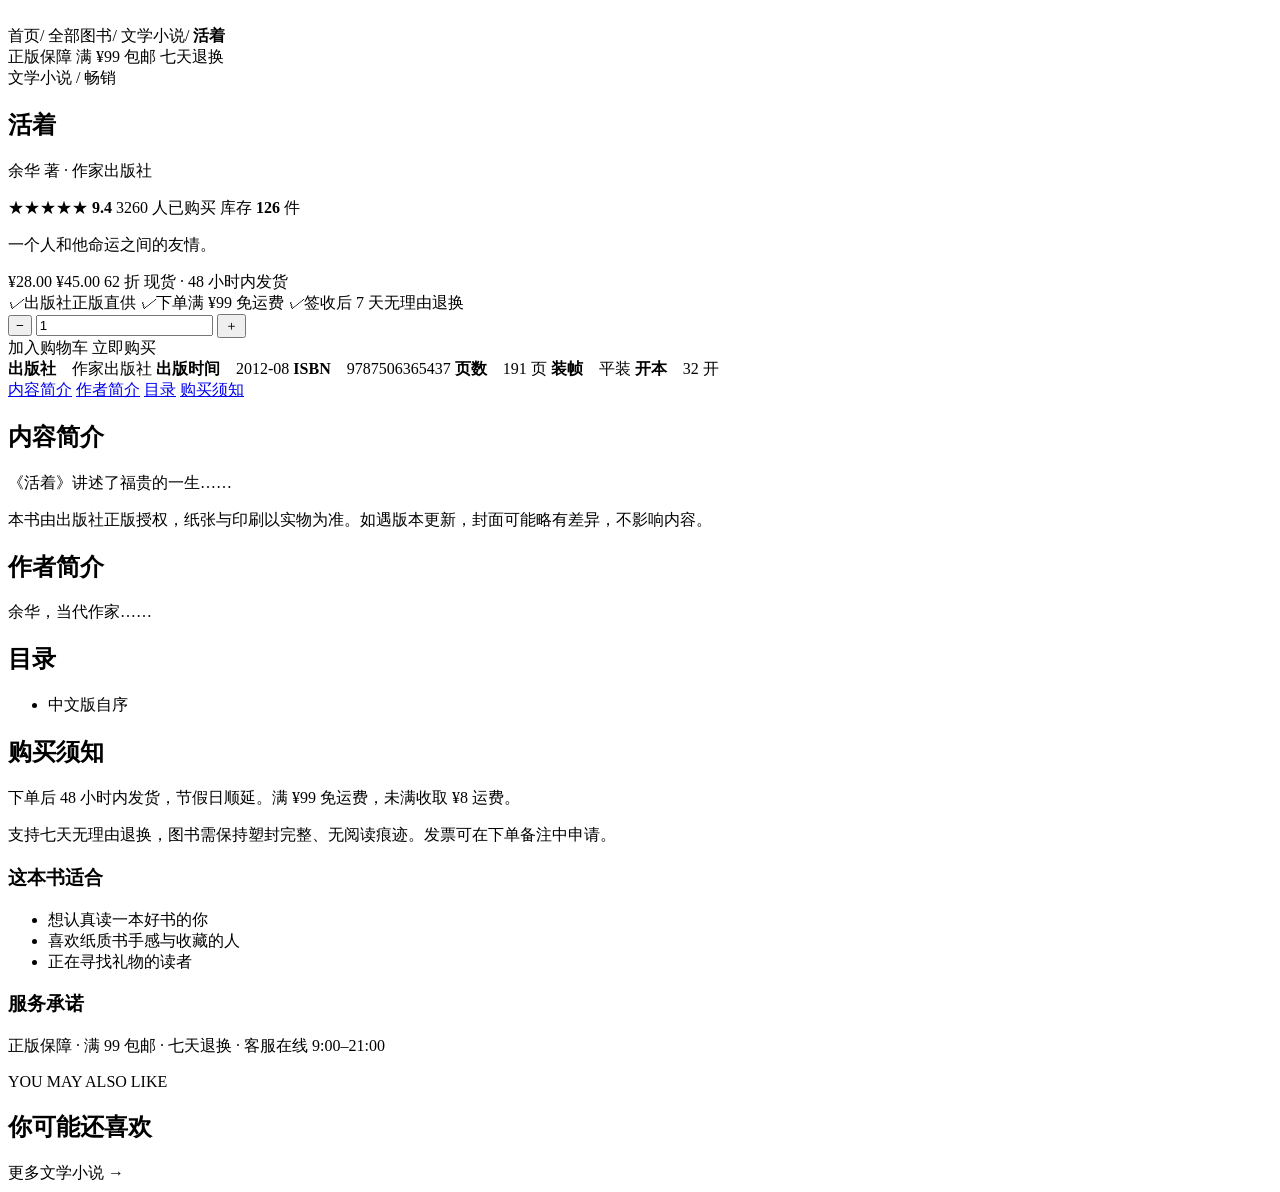
<file: src/main/resources/templates/product.html>
<!DOCTYPE html>
<html lang="zh-CN" xmlns:th="http://www.thymeleaf.org">
<head th:replace="~{fragments/layout :: head(${book.title})}">
  <title>图书详情 · MyBookStore</title>
</head>
<body class="page-product">

<header th:replace="~{fragments/layout :: header('category')}"></header>

<main>
  <div class="wrap">
    <nav class="breadcrumb" style="margin-top: 26px;">
      <a th:href="@{/main}">首页</a><span>/</span>
      <a th:href="@{/category}">全部图书</a><span>/</span>
      <a th:href="@{/category(c=${book.categoryCode})}" th:text="${book.categoryName}">文学小说</a><span>/</span>
      <b th:text="${book.title}">活着</b>
    </nav>
  </div>

  <section class="wrap product">
    <div class="product__grid">
      <div class="product__media">
        <div class="product__cover">
          <span th:replace="~{fragments/layout :: cover(${book})}"></span>
        </div>
        <div class="product__badges">
          <span class="tag tag--accent">正版保障</span>
          <span class="tag">满 ¥99 包邮</span>
          <span class="tag">七天退换</span>
        </div>
      </div>

      <div class="product__info">
        <span class="product__cat" th:text="${book.categoryName} + ' / ' + ${book.tag}">文学小说 / 畅销</span>
        <h1 class="product__title" th:text="${book.title}">活着</h1>
        <p class="product__author">
          <span th:text="${book.author}">余华</span>
          <span class="muted"> 著 · </span>
          <span th:text="${book.publisher}">作家出版社</span>
        </p>

        <div class="product__rating">
          <span class="rating">★★★★★ <b th:text="${book.rating}">9.4</b></span>
          <span th:text="${book.sales} + ' 人已购买'">3260 人已购买</span>
          <span>库存 <b th:text="${book.stock}">126</b> 件</span>
        </div>

        <p class="product__summary" th:text="${book.summary}">一个人和他命运之间的友情。</p>

        <div class="price-panel">
          <span class="price-now">¥<span th:text="${#numbers.formatDecimal(book.price,1,2)}">28.00</span></span>
          <span class="price-was" th:if="${book.discounted}" th:text="'¥' + ${#numbers.formatDecimal(book.originalPrice,1,2)}">¥45.00</span>
          <span class="discount" th:if="${book.discounted}" th:text="${book.discountPercent} + ' 折'">62 折</span>
          <span class="stock">现货 · 48 小时内发货</span>
        </div>

        <div class="product__benefits">
          <span><i>✓</i>出版社正版直供</span>
          <span><i>✓</i>下单满 ¥99 免运费</span>
          <span><i>✓</i>签收后 7 天无理由退换</span>
        </div>

        <div class="buy-row">
          <div class="qty">
            <button type="button" data-qty-step="-1" aria-label="减少数量">−</button>
            <input id="qty" type="text" value="1" inputmode="numeric" data-qty-input aria-label="购买数量">
            <button type="button" data-qty-step="1" aria-label="增加数量">＋</button>
          </div>
          <a class="btn btn--accent" th:href="@{/cart}">加入购物车</a>
          <a class="btn btn--ghost" th:href="@{/cart}">立即购买</a>
        </div>

        <div class="product__meta">
          <span><b>出版社</b>　<span th:text="${book.publisher}">作家出版社</span></span>
          <span><b>出版时间</b>　<span th:text="${book.pubDate}">2012-08</span></span>
          <span><b>ISBN</b>　<span th:text="${book.isbn}">9787506365437</span></span>
          <span><b>页数</b>　<span th:text="${book.pages} + ' 页'">191 页</span></span>
          <span><b>装帧</b>　平装</span>
          <span><b>开本</b>　32 开</span>
        </div>
      </div>
    </div>

    <nav class="detail-nav">
      <a href="#intro">内容简介</a>
      <a href="#author">作者简介</a>
      <a href="#toc" th:if="${book.toc != null}">目录</a>
      <a href="#buy">购买须知</a>
    </nav>

    <div class="detail-grid">
      <div class="detail-main">
        <div class="detail-block" id="intro">
          <h2>内容简介</h2>
          <div class="prose">
            <p th:text="${book.intro}">《活着》讲述了福贵的一生……</p>
            <p>本书由出版社正版授权，纸张与印刷以实物为准。如遇版本更新，封面可能略有差异，不影响内容。</p>
          </div>
        </div>

        <div class="detail-block" id="author">
          <h2>作者简介</h2>
          <div class="prose">
            <p th:text="${book.authorBio}">余华，当代作家……</p>
          </div>
        </div>

        <div class="detail-block" id="toc" th:if="${book.toc != null}">
          <h2>目录</h2>
          <ul class="toc">
            <li th:each="t : ${book.toc}" th:text="${t}">中文版自序</li>
          </ul>
        </div>

        <div class="detail-block" id="buy">
          <h2>购买须知</h2>
          <div class="prose">
            <p>下单后 48 小时内发货，节假日顺延。满 ¥99 免运费，未满收取 ¥8 运费。</p>
            <p>支持七天无理由退换，图书需保持塑封完整、无阅读痕迹。发票可在下单备注中申请。</p>
          </div>
        </div>
      </div>

      <aside class="detail-side">
        <div class="side-card">
          <h3>这本书适合</h3>
          <ul class="toc">
            <li>想认真读一本好书的你</li>
            <li>喜欢纸质书手感与收藏的人</li>
            <li>正在寻找礼物的读者</li>
          </ul>
        </div>
        <div class="side-card">
          <h3>服务承诺</h3>
          <p class="filter-note">正版保障 · 满 99 包邮 · 七天退换 · 客服在线 9:00–21:00</p>
        </div>
      </aside>
    </div>
  </section>

  <section class="section section--tint">
    <div class="wrap">
      <div class="section-head">
        <div>
          <span class="eyebrow">YOU MAY ALSO LIKE</span>
          <h2>你可能还喜欢</h2>
        </div>
        <a class="link-more" th:href="@{/category(c=${book.categoryCode})}">更多<span th:text="${book.categoryName}">文学小说</span> →</a>
      </div>
      <div class="book-grid">
        <th:block th:each="r : ${related}">
          <article th:replace="~{fragments/layout :: bookCard(${r})}"></article>
        </th:block>
      </div>
    </div>
  </section>
</main>

<footer th:replace="~{fragments/layout :: footer}"></footer>

<script th:src="@{/js/store.js}"></script>
</body>
</html>
</file>
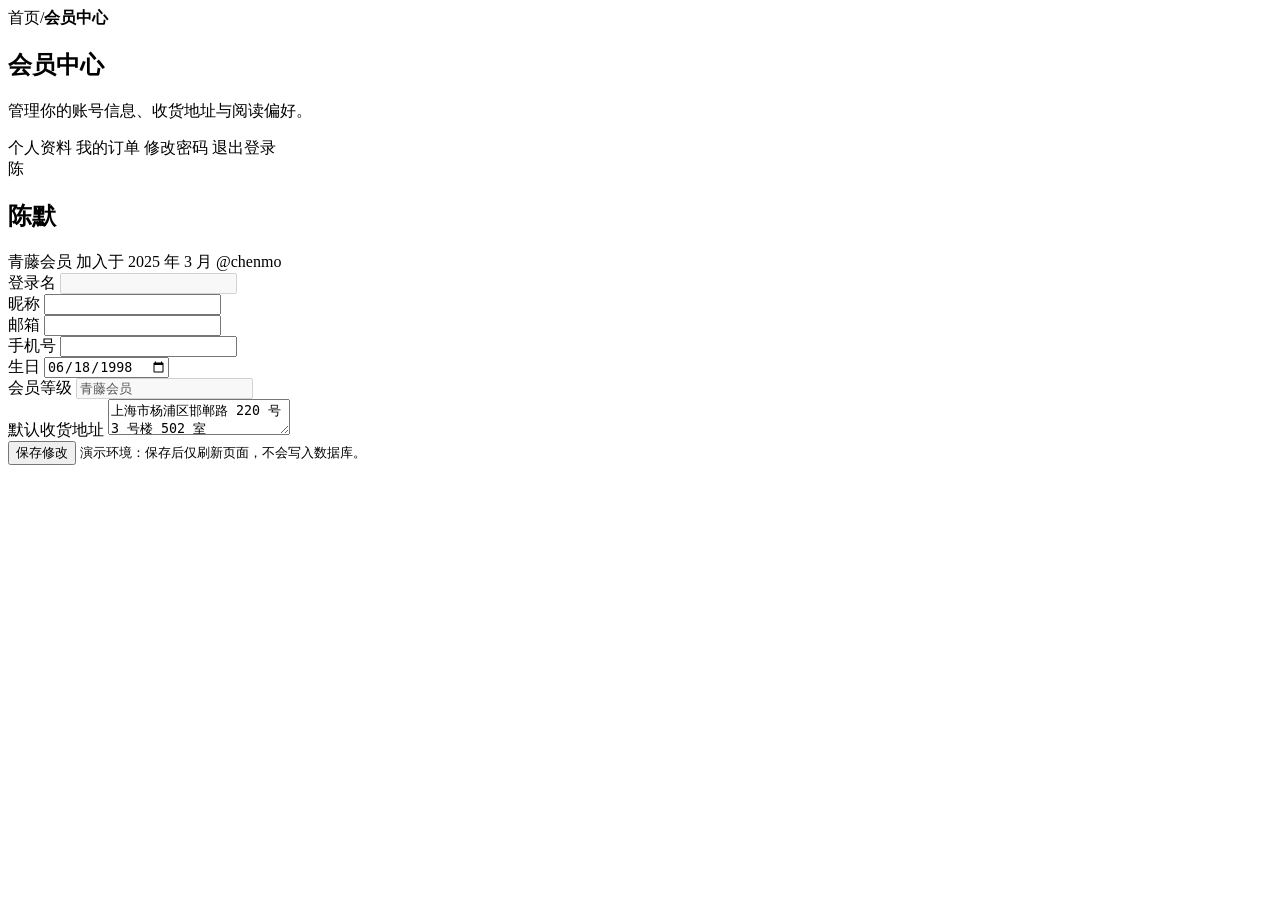
<file: src/main/resources/templates/profile.html>
<!DOCTYPE html>
<html lang="zh-CN" xmlns:th="http://www.thymeleaf.org">
<head th:replace="~{fragments/layout :: head('个人资料')}">
  <title>个人资料 · MyBookStore</title>
</head>
<body class="page-account">

<header th:replace="~{fragments/layout :: header('profile')}"></header>

<main>
  <section class="page-head">
    <div class="wrap">
      <nav class="breadcrumb">
        <a th:href="@{/main}">首页</a><span>/</span><b>会员中心</b>
      </nav>
      <div class="page-head__row">
        <div>
          <h1>会员中心</h1>
          <p>管理你的账号信息、收货地址与阅读偏好。</p>
        </div>
      </div>
    </div>
  </section>

  <div class="wrap account">
    <aside class="account-nav">
      <a class="is-active" th:href="@{/profile}">个人资料</a>
      <a th:href="@{/orders}">我的订单</a>
      <a th:href="@{/password}">修改密码</a>
      <a th:href="@{/login}">退出登录</a>
    </aside>

    <section class="account-body">
      <div class="account-head">
        <span class="avatar" th:text="${#strings.substring(demoUser,0,1)}">陈</span>
        <div>
          <h1 th:text="${demoUser}">陈默</h1>
          <div class="account-meta">
            <span>青藤会员</span>
            <span>加入于 2025 年 3 月</span>
            <span th:text="'@' + ${demoUsername}">@chenmo</span>
          </div>
        </div>
      </div>

      <form th:action="@{/profile}" method="post">
        <div class="form-grid">
          <div class="form-field">
            <label for="username">登录名</label>
            <input id="username" type="text" th:value="${demoUsername}" disabled>
          </div>
          <div class="form-field">
            <label for="displayName">昵称</label>
            <input id="displayName" type="text" th:value="${demoUser}">
          </div>
          <div class="form-field">
            <label for="email">邮箱</label>
            <input id="email" type="email" th:value="${demoEmail}">
          </div>
          <div class="form-field">
            <label for="phone">手机号</label>
            <input id="phone" type="tel" th:value="${demoPhone}">
          </div>
          <div class="form-field">
            <label for="birthday">生日</label>
            <input id="birthday" type="date" value="1998-06-18">
          </div>
          <div class="form-field">
            <label for="level">会员等级</label>
            <input id="level" type="text" value="青藤会员" disabled>
          </div>
          <div class="form-field full">
            <label for="address">默认收货地址</label>
            <textarea id="address" th:text="${demoAddress}">上海市杨浦区邯郸路 220 号 3 号楼 502 室</textarea>
          </div>
        </div>

        <div class="form-actions">
          <button class="btn btn--accent" type="submit">保存修改</button>
          <small>演示环境：保存后仅刷新页面，不会写入数据库。</small>
        </div>
      </form>
    </section>
  </div>
</main>

<footer th:replace="~{fragments/layout :: footer}"></footer>

<script th:src="@{/js/store.js}"></script>
</body>
</html>
</file>
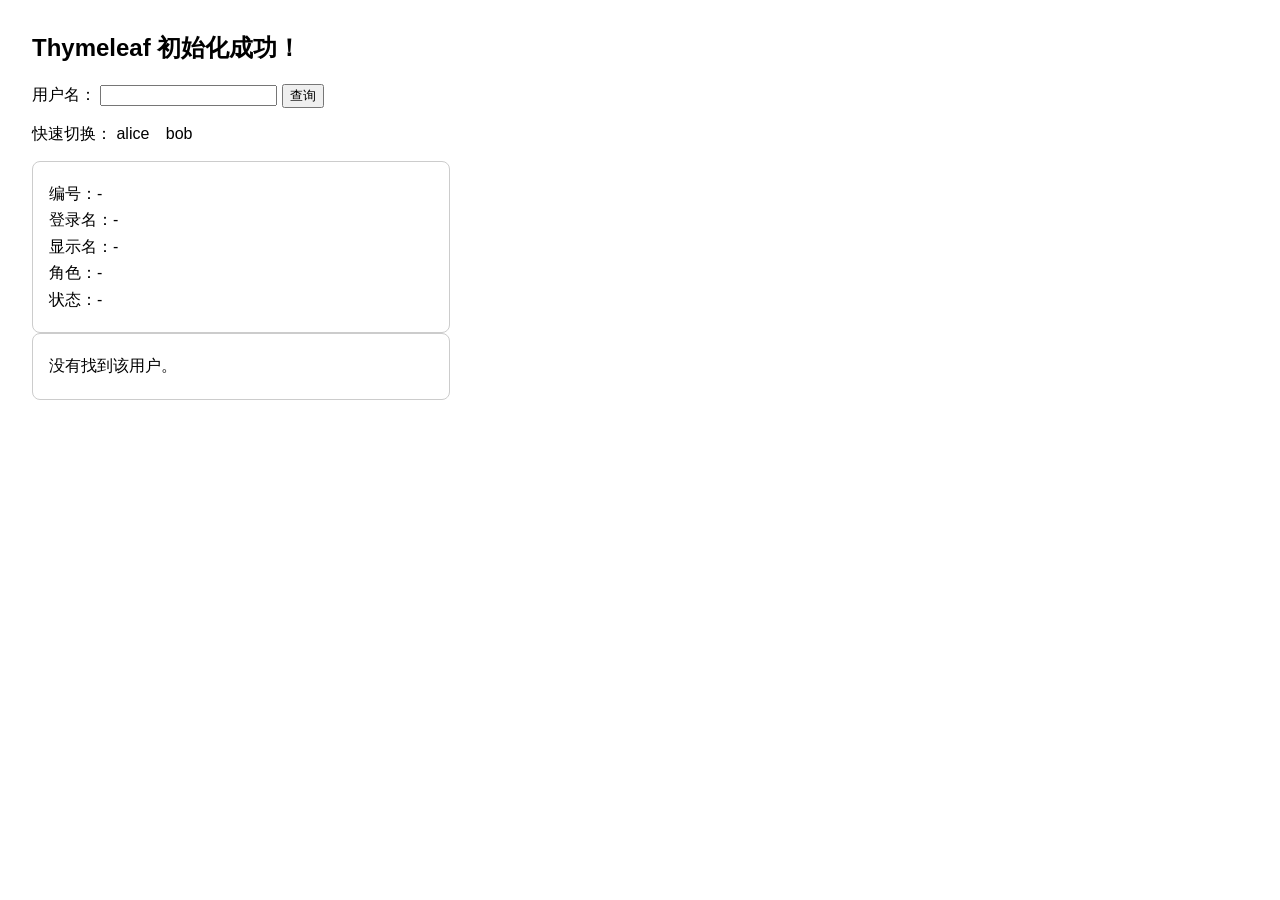
<file: src/main/resources/templates/demo/user.html>
<!DOCTYPE html>
<html xmlns:th="http://www.thymeleaf.org">
<head>
    <meta charset="UTF-8">
    <title>用户信息</title>
    <style>
        body { font-family: sans-serif; margin: 2rem; }
        .card { border: 1px solid #ccc; border-radius: 8px; padding: 1rem; max-width: 24rem; }
        .card p { margin: 0.35rem 0; }
        form { margin-bottom: 1rem; }
        .msg { color: #2e7d32; font-weight: bold; }
        a { margin-right: 0.75rem; }
    </style>
</head>
<body>
<h2 th:text="${message}">Thymeleaf 初始化成功！</h2>

<form th:action="@{/demo/user/page}" method="get">
    <label for="username">用户名：</label>
    <input id="username" type="text" name="username" th:value="${username}">
    <button type="submit">查询</button>
</form>

<p>
    快速切换：
    <a th:href="@{/demo/user/page(username='alice')}">alice</a>
    <a th:href="@{/demo/user/page(username='bob')}">bob</a>
</p>

<div class="card" th:if="${user != null}">
    <p>编号：<span th:text="${user.id()}">-</span></p>
    <p>登录名：<span th:text="${user.username()}">-</span></p>
    <p>显示名：<span th:text="${user.displayName()}">-</span></p>
    <p>角色：<span th:text="${user.role()}">-</span></p>
    <p>状态：<span th:text="${user.status()}">-</span></p>
</div>

<div class="card" th:unless="${user != null}">
    <p>没有找到该用户。</p>
</div>

</body>
</html>
</file>
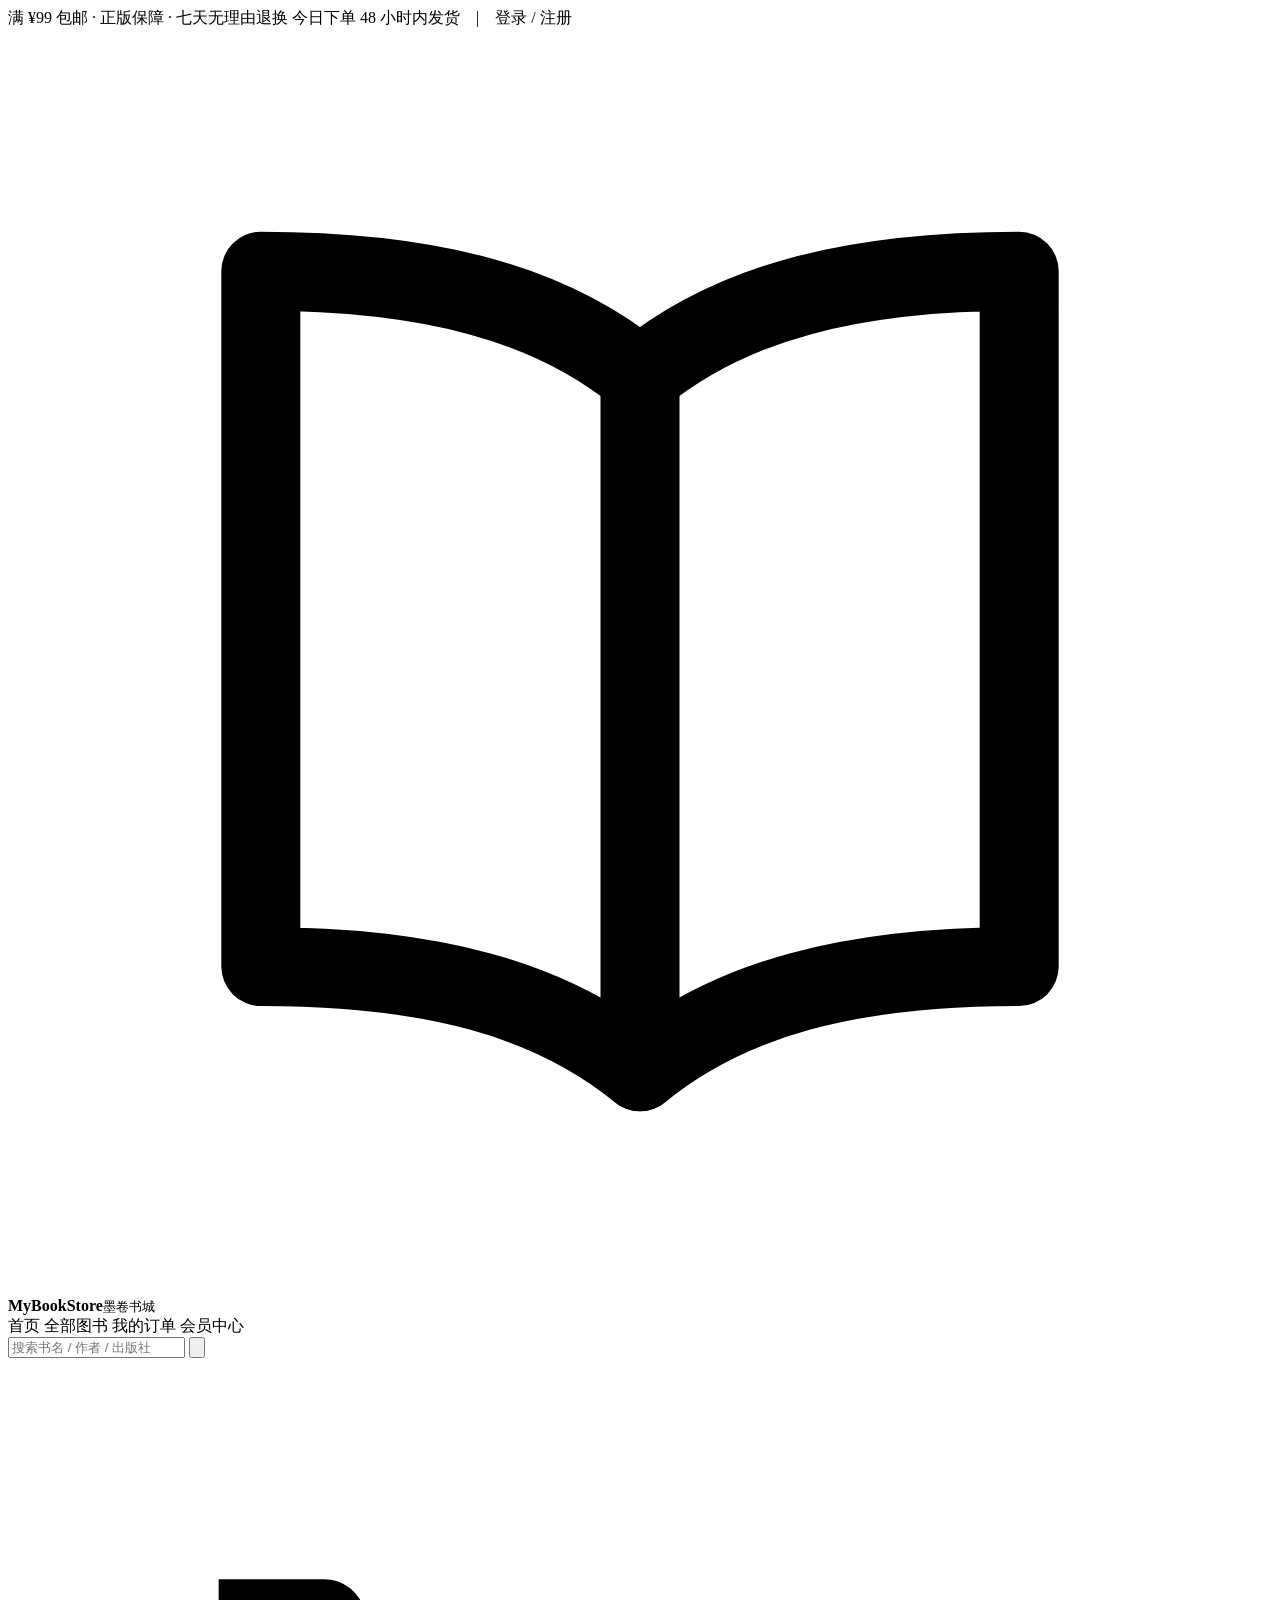
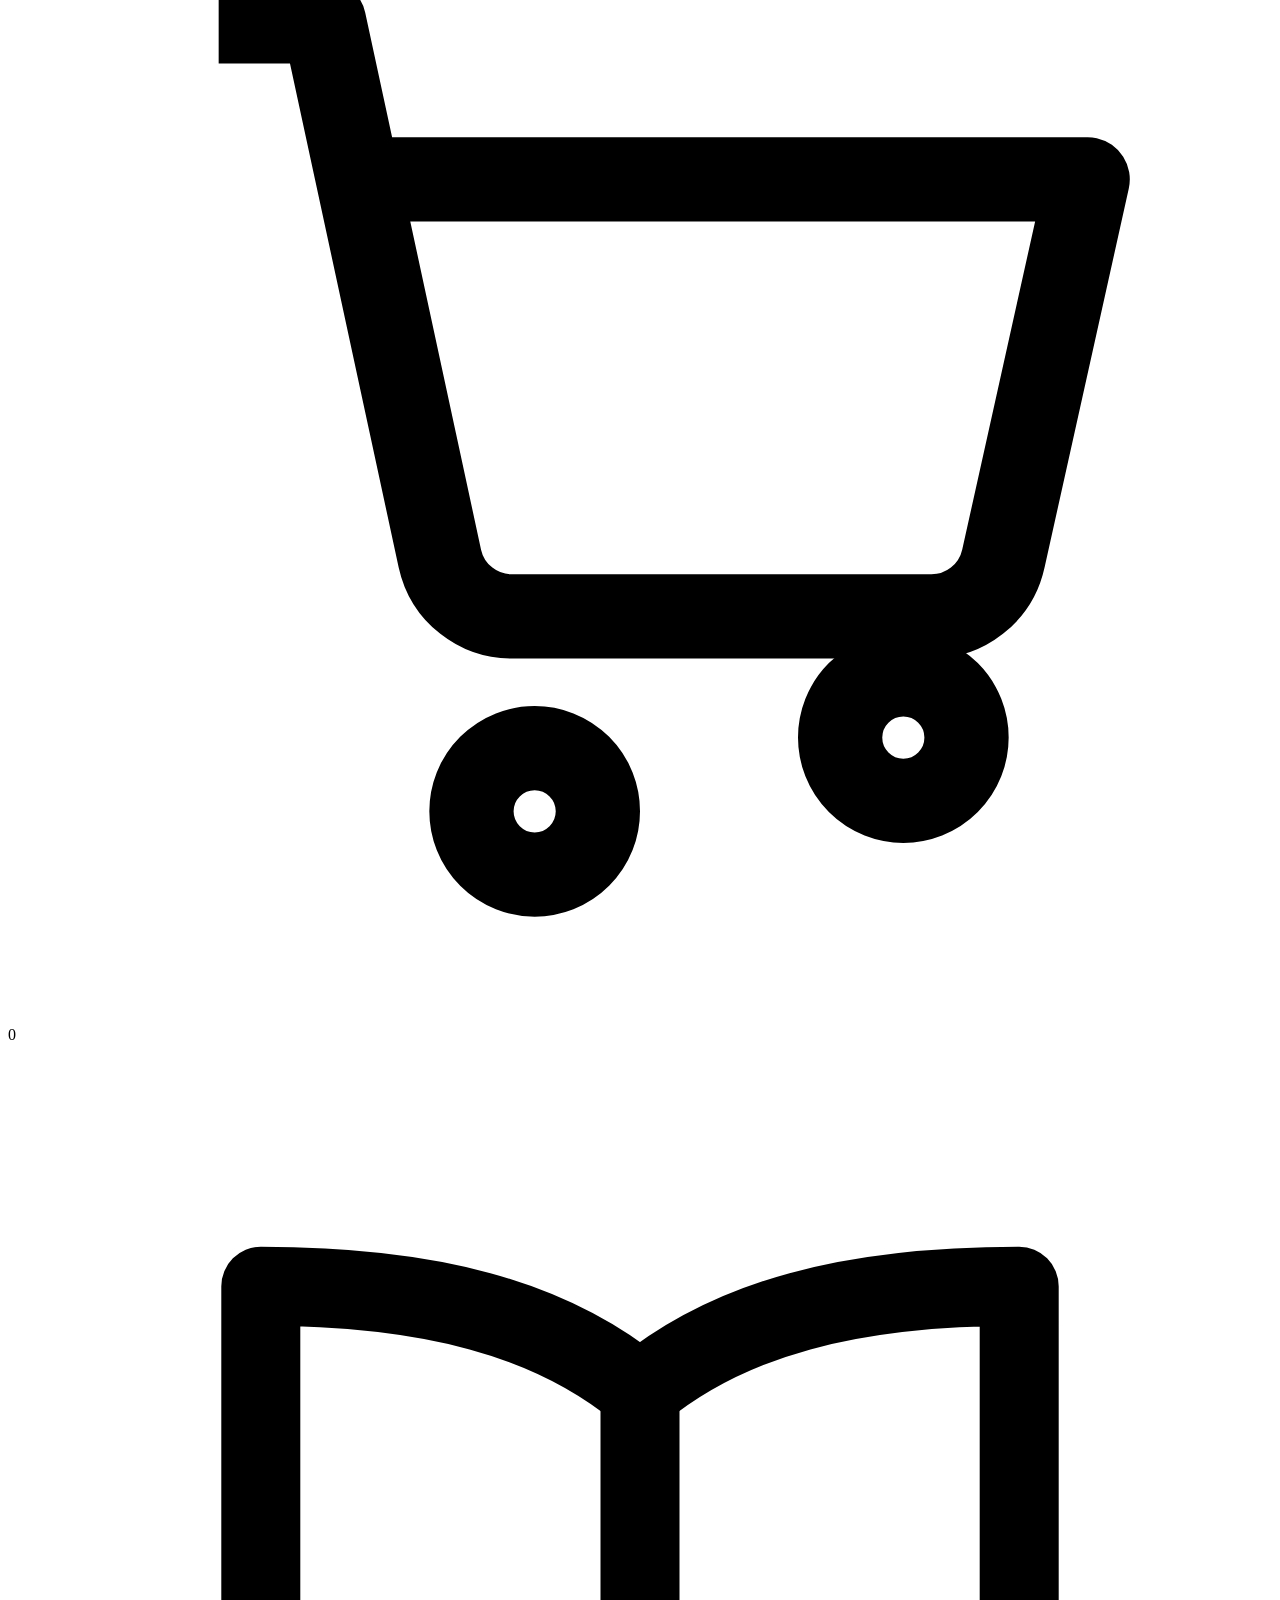
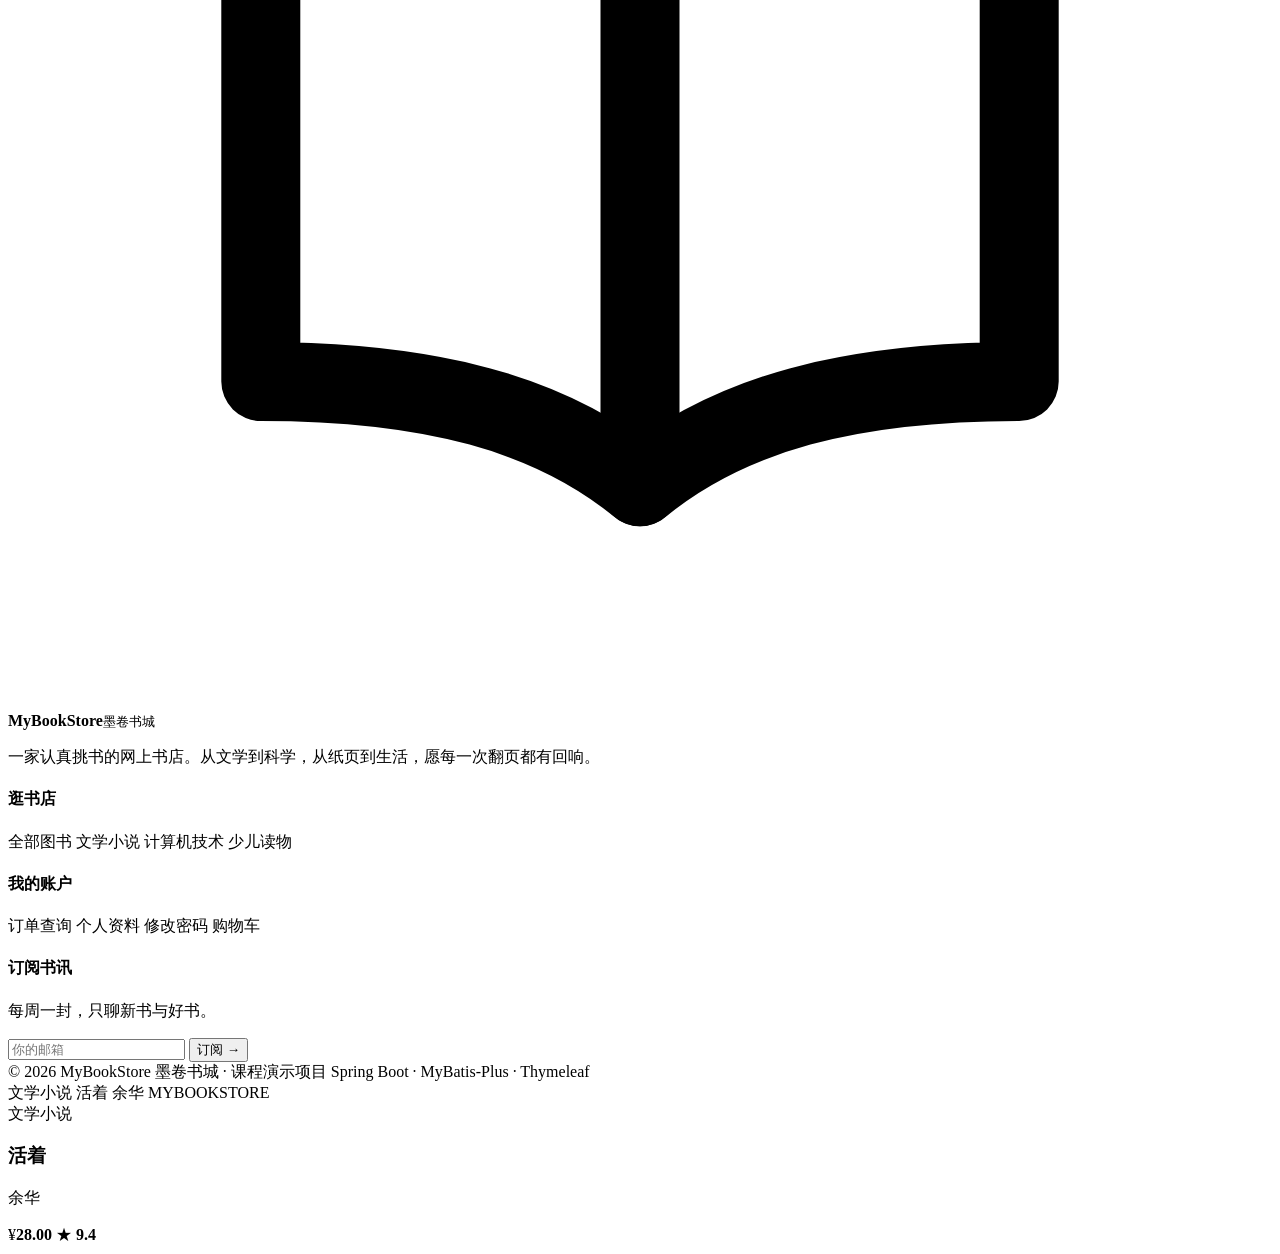
<file: src/main/resources/templates/fragments/layout.html>
<!DOCTYPE html>
<html lang="zh-CN" xmlns:th="http://www.thymeleaf.org">
<head th:fragment="head(title)">
  <meta charset="UTF-8">
  <meta name="viewport" content="width=device-width, initial-scale=1.0">
  <title th:text="${title} + ' · MyBookStore 墨卷书城'">MyBookStore 墨卷书城</title>
  <link rel="stylesheet" th:href="@{/css/bookstore.css}">
</head>
<body>

<!-- ===== 顶部导航 ===== -->
<header th:fragment="header(active)" class="site-header">
  <div class="topbar">
    <div class="wrap">
      <span>满 ¥99 包邮 · 正版保障 · 七天无理由退换</span>
      <span>今日下单 48 小时内发货　|　<a th:href="@{/login}">登录 / 注册</a></span>
    </div>
  </div>
  <div class="wrap header-main">
    <a class="brand" th:href="@{/main}">
      <span class="brand__mark">
        <svg viewBox="0 0 24 24" fill="none" stroke="currentColor" stroke-width="1.5" stroke-linecap="round" stroke-linejoin="round">
          <path d="M12 6.6C10.3 5.2 8 4.6 4.8 4.6v13.2c3.2 0 5.5.6 7.2 2 1.7-1.4 4-2 7.2-2V4.6c-3.2 0-5.5.6-7.2 2Z"/>
          <path d="M12 6.6v13.2"/>
        </svg>
      </span>
      <span class="brand__text"><b>MyBookStore</b><small>墨卷书城</small></span>
    </a>

    <nav class="nav">
      <a th:classappend="${active == 'home'} ? 'is-active'" th:href="@{/main}">首页</a>
      <a th:classappend="${active == 'category'} ? 'is-active'" th:href="@{/category}">全部图书</a>
      <a th:classappend="${active == 'orders'} ? 'is-active'" th:href="@{/orders}">我的订单</a>
      <a th:classappend="${active == 'profile'} ? 'is-active'" th:href="@{/profile}">会员中心</a>
    </nav>

    <div class="header-tools">
      <form class="search" th:action="@{/category}" method="get">
        <input type="text" name="q" placeholder="搜索书名 / 作者 / 出版社" aria-label="搜索图书">
        <button type="submit" aria-label="搜索">
          <svg viewBox="0 0 24 24" fill="none" stroke="currentColor" stroke-width="2" stroke-linecap="round">
            <circle cx="11" cy="11" r="6"></circle><path d="m16 16 4.4 4.4"></path>
          </svg>
        </button>
      </form>
      <a class="cart-link" th:href="@{/cart}" aria-label="购物车">
        <svg viewBox="0 0 24 24" fill="none" stroke="currentColor" stroke-width="1.6" stroke-linejoin="round">
          <path d="M4 5h2l2.2 10.2a1.4 1.4 0 0 0 1.4 1.1h7.9a1.4 1.4 0 0 0 1.4-1.1L20.5 8H7"></path>
          <circle cx="10" cy="20" r="1.2"></circle><circle cx="17" cy="18.6" r="1.2"></circle>
        </svg>
        <span class="cart-link__count" th:if="${cartCount != null and cartCount > 0}" th:text="${cartCount}">0</span>
      </a>
    </div>
  </div>
</header>

<!-- ===== 页脚 ===== -->
<footer th:fragment="footer" class="site-footer">
  <div class="wrap footer-grid">
    <div class="footer-brand">
      <a class="brand" th:href="@{/main}">
        <span class="brand__mark">
          <svg viewBox="0 0 24 24" fill="none" stroke="currentColor" stroke-width="1.5" stroke-linecap="round" stroke-linejoin="round">
            <path d="M12 6.6C10.3 5.2 8 4.6 4.8 4.6v13.2c3.2 0 5.5.6 7.2 2 1.7-1.4 4-2 7.2-2V4.6c-3.2 0-5.5.6-7.2 2Z"/>
            <path d="M12 6.6v13.2"/>
          </svg>
        </span>
        <span class="brand__text"><b>MyBookStore</b><small>墨卷书城</small></span>
      </a>
      <p>一家认真挑书的网上书店。从文学到科学，从纸页到生活，愿每一次翻页都有回响。</p>
    </div>
    <div class="footer-col">
      <h4>逛书店</h4>
      <a th:href="@{/category}">全部图书</a>
      <a th:href="@{/category(c='lit')}">文学小说</a>
      <a th:href="@{/category(c='tech')}">计算机技术</a>
      <a th:href="@{/category(c='kids')}">少儿读物</a>
    </div>
    <div class="footer-col">
      <h4>我的账户</h4>
      <a th:href="@{/orders}">订单查询</a>
      <a th:href="@{/profile}">个人资料</a>
      <a th:href="@{/password}">修改密码</a>
      <a th:href="@{/cart}">购物车</a>
    </div>
    <div class="footer-col">
      <h4>订阅书讯</h4>
      <p>每周一封，只聊新书与好书。</p>
      <form class="newsletter" onsubmit="return false;">
        <input type="email" placeholder="你的邮箱" aria-label="邮箱">
        <button type="submit">订阅 →</button>
      </form>
    </div>
  </div>
  <div class="wrap footer-bottom">
    <span>© <span th:text="${year} ?: 2026">2026</span> MyBookStore 墨卷书城 · 课程演示项目</span>
    <span>Spring Boot · MyBatis-Plus · Thymeleaf</span>
  </div>
</footer>

<!-- ===== 书封片段 ===== -->
<span th:fragment="cover(book)" class="cover" th:classappend="' cover--' + ${book.tone}">
  <span class="cover__cat" th:text="${book.categoryName}">文学小说</span>
  <span class="cover__title" th:text="${book.title}">活着</span>
  <span class="cover__author" th:text="${book.author}">余华</span>
  <span class="cover__mark">MYBOOKSTORE</span>
</span>


<!-- ===== 图书卡片片段 ===== -->
<article th:fragment="bookCard(book)" class="book-card">
  <a class="book-card__media" th:href="@{/product/{sku}(sku=${book.sku})}">
    <span th:replace="~{fragments/layout :: cover(${book})}"></span>
  </a>
  <div class="book-card__body">
    <span class="book-card__cat" th:text="${book.categoryName}">文学小说</span>
    <h3><a th:href="@{/product/{sku}(sku=${book.sku})}" th:text="${book.title}">活着</a></h3>
    <p class="book-card__author" th:text="${book.author}">余华</p>
    <div class="book-card__foot">
      <span class="price">¥<strong th:text="${#numbers.formatDecimal(book.price,1,2)}">28.00</strong></span>
      <span class="rating">★ <b th:text="${book.rating}">9.4</b></span>
    </div>
  </div>
</article>

</body>
</html>
</file>
